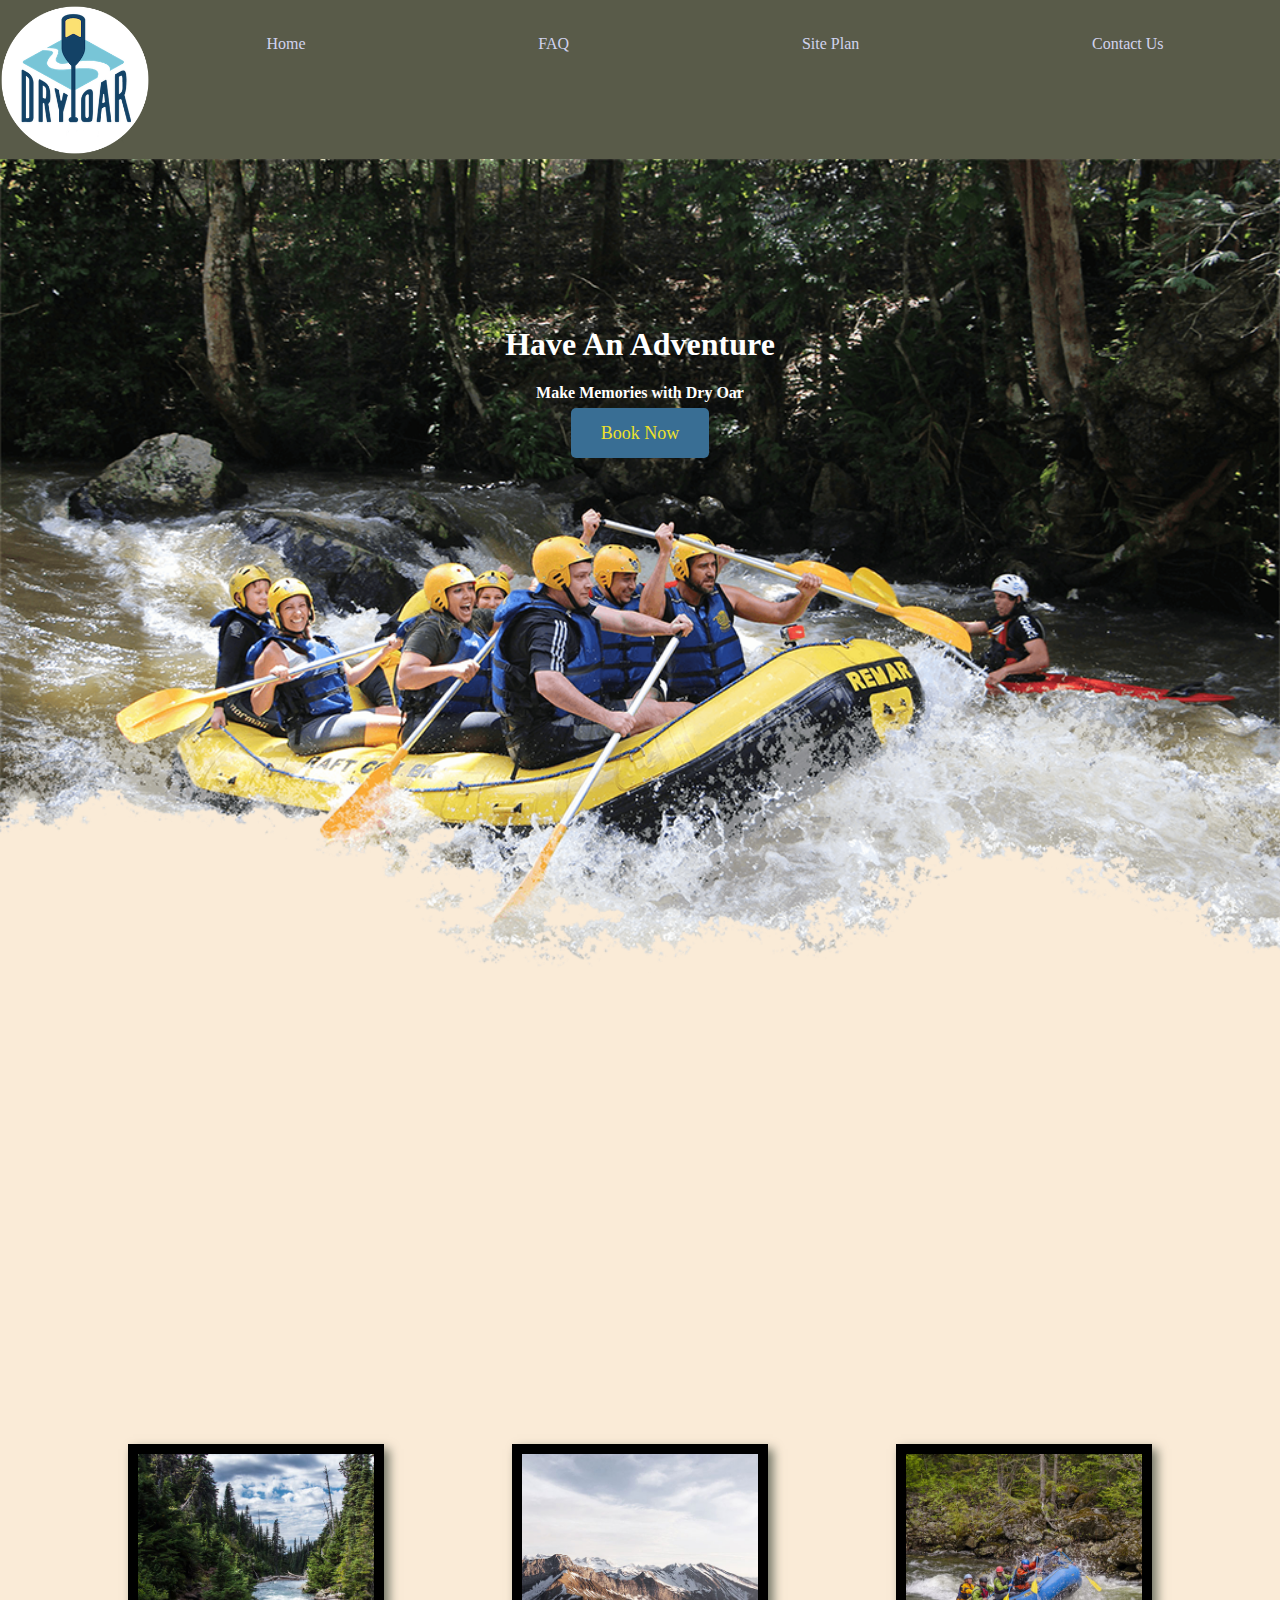
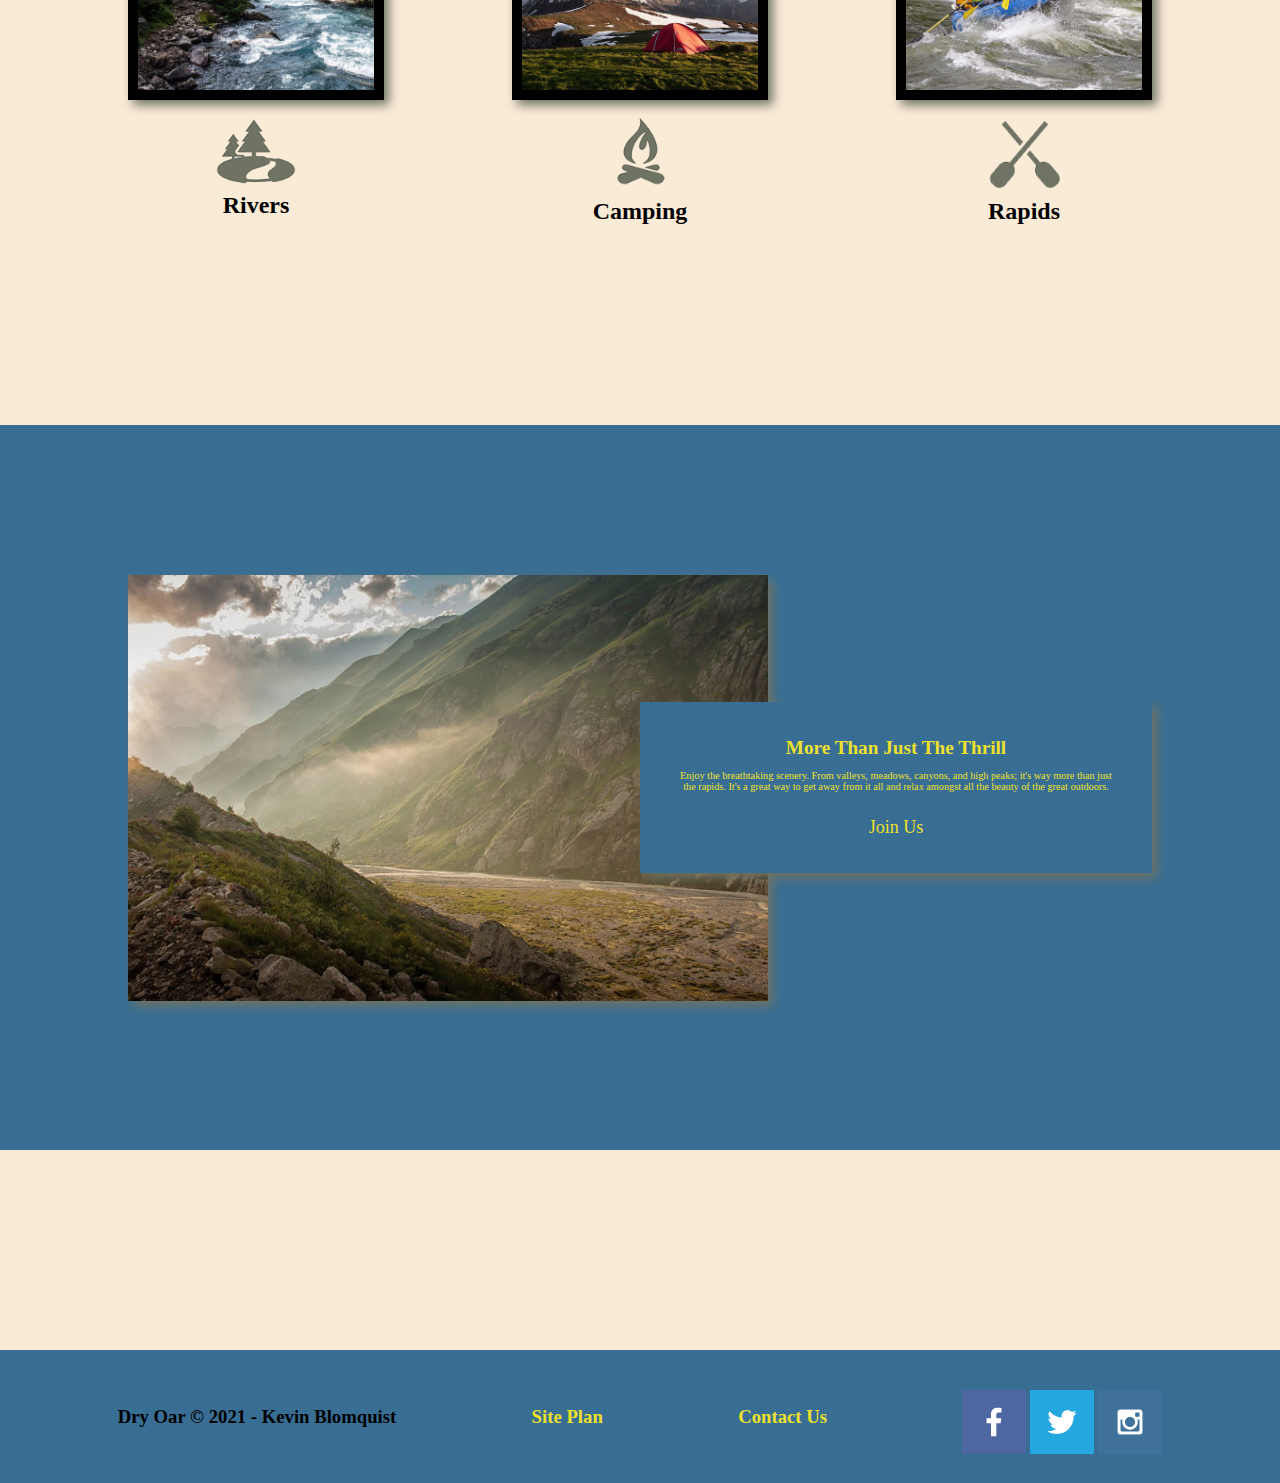
<file: WWR/index.html>
<!DOCTYPE html>
<html lang="en">
<head>
    <meta charset="UTF-8">
    <meta http-equiv="X-UA-Compatible" content="IE=edge">
    <meta name="viewport" content="width=device-width, initial-scale=1.0">
    <title>Whitewater Rafting Vacations | Dry Oar Boating | Home</title>
    <link rel="stylesheet" href = "styles/style.css">
</head>
<body>
    <div id = "content">
        <header>
            <a id="logo_link" href="index.html">
                <img class="logo" src=images/logo.png alt ="Dry Oar Logo">
            </a>
            <nav>
                <a href="index.html">Home</a>
                <a href="rafting_page_two.html">FAQ</a>
                <a href="site-plan-rafting.html">Site Plan</a>
                <a href="contactUs.html">Contact Us</a>
            </nav>
        </header>
        <div id="hero">
            <div id="here-box">
                <img id="hero-img" src="images/hero.png" alt="People enjoy white waterrafting">
            </div>
            <section id="hero-msg">
                <h1 class="home-title">Have An Adventure</h1>
                <h4>Make Memories with Dry Oar</h4>
                <div class='button-box'>
                    <a class='book' href="rates.html">Book Now</a>
                </div>
            </section>
        </div>
        <main class="home-grid">
            <section class="rivers-card">
                <img class="card-img" src="images/rivers.jpg" alt="raft boat">
                <img class="icon" src="images/river_icon.png" alt="oars icon">
                <h2>Rivers</h2>
            </section>
            <section class="camping-card">
                <img class="card-img" src="images/camping.jpg" alt="tent in mountains">
                <img class="icon" src="images/fire_icon.png" alt="fire icon">
                <h2>Camping</h2>
            </section>
            <section class="rapids-card">
                <img class="card-img" src="images/rapids.jpg" alt="rafting boat">
                <img class="icon" src="images/oars.png" alt="oars icon">
                <h2>Rapids</h2>
            </section>
            <div id = "background"></div>
            <img class="mountains" src="images/mountains.jpg" alt="Misty mountains">
            <section class="msg">
                <h2>More Than Just The Thrill</h2>
                <p>Enjoy the breathtaking scenery. From valleys, meadows, canyons, and high peaks; it's way more than just the rapids. It's a great way to get away from it all and relax amongst all the beauty of the great outdoors.</p>
                <a class='join' href="rivers.html">Join Us</a>
            </section>
        </main>
        <footer>
            <h3>Dry Oar &copy; 2021 - Kevin Blomquist</h3>
            <h3><a href="site-plan-rafting.html">Site Plan</a></h3>
            <h3><a href="contactus.html">Contact Us</a></h3>
            <div class="social">
                <a href="https://facebook.com" target = "_blank">
                    <img src="images/facebook.png" alt="fb icon">
                </a>
                <a href="https://twitter.com" target = "_blank">
                    <img src="images/twitter.png" alt="twitter icon">
                </a>
                <a href="https://instagram.com" target = "_blank">
                    <img src="images/instagram.png" alt="instagram icon">
                </a>
            </div>
        </footer>
    </div>
</body>
</html>
</file>
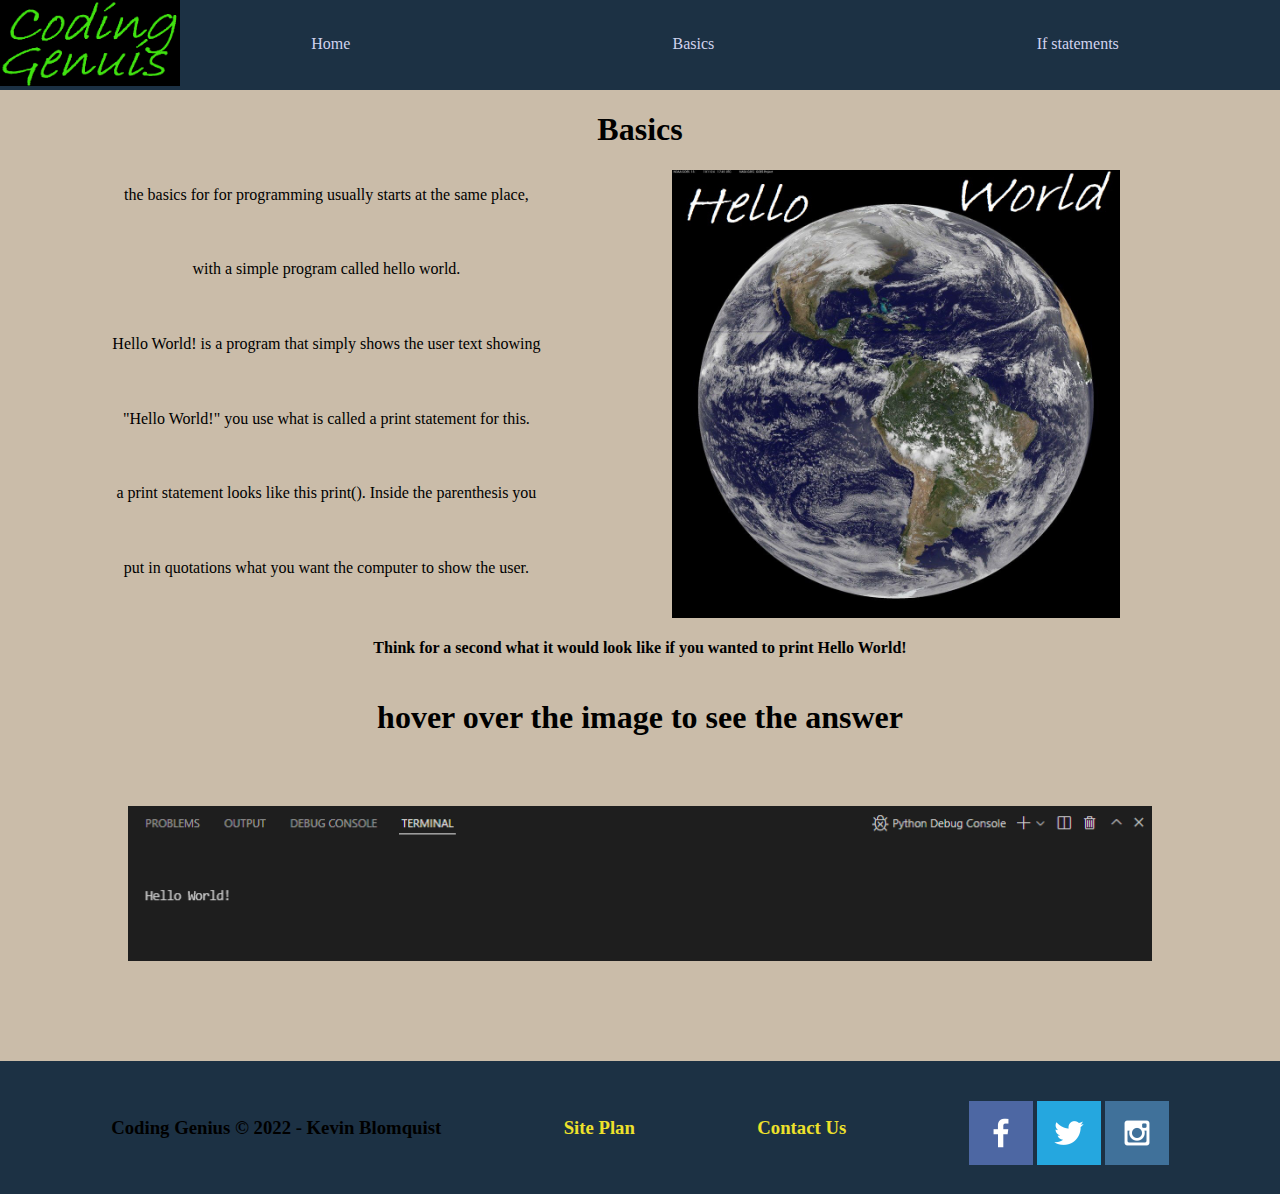
<file: WWR/basic.html>
<!DOCTYPE html>
<html lang="en">
<head>
    <meta charset="UTF-8">
    <meta http-equiv="X-UA-Compatible" content="IE=edge">
    <meta name="viewport" content="width=device-width, initial-scale=1.0">
    <title>Basics</title>
    <link rel="stylesheet" href = "styles/basic_css.css">
</head>
<body>
    <div id = "content">
        <header>
            <a id="logo_link" href="index(1).html">
                <img class = "logo" src = "coding.png"  alt = "logo">
            </a>
            <nav>
                <a href="index(1).html">Home</a>
                <a href="basic.html">Basics</a>
                <a href="if-statement.html">If statements</a>
            </nav>

        </header>
        <main>
            <h1>Basics</h1>
            <div class = "grid">
                <p class = "left">
                  the basics for for programming usually starts at the same place,
                </p>
                <p class = "left">
                    with a simple program 
                    called hello world.
                </p>
                <p class = "left">
                    Hello World! is a program that simply shows the user text showing
                </p>
                <p class = "left">
                    "Hello World!" you use 
                    what is called a print statement for this.
                </p>
                <p class = "left">
                    a print statement looks like this print(). Inside the parenthesis you
                <p class = "left">
                    put in quotations what
                    you want the computer to show the user.
                </p>
                <img id ="earth" src="earth.jpg" alt="image for page">


                <h4> 
                    Think for a second what it would look like if you wanted
                    to print Hello World!
                </h4>
                <h1 class = "center">hover over the image to see the answer</h1>
            </div>
                <div class="container">
                    <a href="if-statement.html">
                        <img src="hello_world.png" alt="Avatar" class="image" id = "hello_world">
                    </a>
                    <a href="if-statement.html">
                    <div class="overlay">
                        <div class="text">print("Hello World!") click to continue!</div>
                    </div>
                    </a>
                </div>
<!--           <img src="hello_world.png" alt="image of hello world, with how to do it behind the picture"> 
            <p class = "center">
                print("Hello World!")
            </p>
        -->

        </main>
        <footer>
            <h3>Coding Genius &copy; 2022 - Kevin Blomquist</h3>
            <h3><a href="site-plan.html">Site Plan</a></h3>
            <h3><a href="contactus.html">Contact Us</a></h3>
            <div class="social">
                <a href="https://facebook.com" target = "_blank">
                    <img src="images/facebook.png" alt="fb icon">
                </a>
                <a href="https://twitter.com" target = "_blank">
                    <img src="images/twitter.png" alt="twitter icon">
                </a>
                <a href="https://instagram.com" target = "_blank">
                    <img src="images/instagram.png" alt="instagram icon">
                </a>
            </div>
        </footer>
    </div>
</body>
</html>
</file>
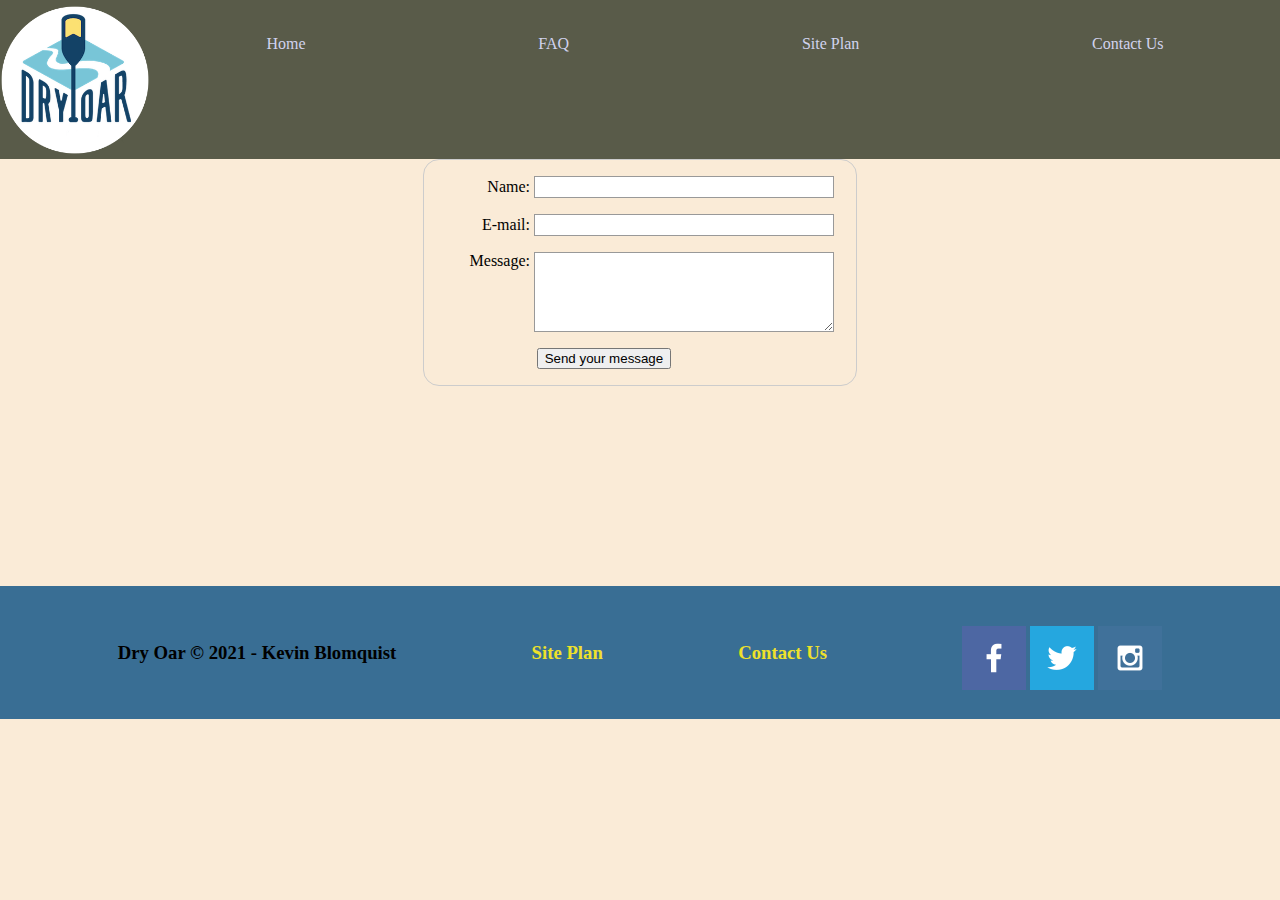
<file: WWR/contactUs.html>
<!DOCTYPE html>
<html lang="en">
<head>
    <meta charset="UTF-8">
    <meta http-equiv="X-UA-Compatible" content="IE=edge">
    <meta name="viewport" content="width=device-width, initial-scale=1.0">
    <link rel="stylesheet" href = "styles/style.css">
    <title>Document</title>

    <style>
        form {
  /* Center the form on the page */
  margin: 0 auto;
  width: 400px;
  /* Form outline */
  padding: 1em;
  border: 1px solid #CCC;
  border-radius: 1em;
}

ul {
  list-style: none;
  padding: 0;
  margin: 0;
}

form li + li {
  margin-top: 1em;
}

label {
  /* Uniform size & alignment */
  display: inline-block;
  width: 90px;
  text-align: right;
}

input,
textarea {
  /* To make sure that all text fields have the same font settings
     By default, textareas have a monospace font */
  font: 1em sans-serif;

  /* Uniform text field size */
  width: 300px;
  box-sizing: border-box;

  /* Match form field borders */
  border: 1px solid #999;
}

input:focus,
textarea:focus {
  /* Additional highlight for focused elements */
  border-color: #000;
}

textarea {
  /* Align multiline text fields with their labels */
  vertical-align: top;

  /* Provide space to type some text */
  height: 5em;
}

.button {
  /* Align buttons with the text fields */
  padding-left: 90px; /* same size as the label elements */
}

button {
  /* This extra margin represent roughly the same space as the space
     between the labels and their text fields */
  margin-left: .5em;
}
    </style>

</head>
<body>
    <div id = "content">
        <header>
            <a id="logo_link" href="index.html">
                <img class="logo" src=images/logo.png alt ="Dry Oar Logo">
            </a>
            <nav>
                <a href="index.html">Home</a>
                <a href="rafting_page_two.html">FAQ</a>
                <a href="site-plan-rafting.html">Site Plan</a>
                <a href="contactus.html">Contact Us</a>
            </nav>
        </header>
        <main>
           
            <div id="feedback"></div>

            <form action="/my-handling-form-page" method="post">
                <ul>
                    <li>
                      <label for="name">Name:</label>
                      <input type="text" id="name" name="user_name">
                    </li>
                    <li>
                      <label for="mail">E-mail:</label>
                      <input type="email" id="mail" name="user_email">
                    </li>
                    <li>
                      <label for="msg">Message:</label>
                      <textarea id="msg" name="user_message"></textarea>
                    </li>
                    <li class="button">
                        <button type="submit">Send your message</button>
                    </li>
                   </ul>
            </form>
            

        </main>
        <footer>
            <h3>Dry Oar &copy; 2021 - Kevin Blomquist</h3>
            <h3><a href="site-plan-rafting.html">Site Plan</a></h3>
            <h3><a href="contactus.html">Contact Us</a></h3>
            <div class="social">
                <a href="https://facebook.com" target = "_blank">
                    <img src="images/facebook.png" alt="fb icon">
                </a>
                <a href="https://twitter.com" target = "_blank">
                    <img src="images/twitter.png" alt="twitter icon">
                </a>
                <a href="https://instagram.com" target = "_blank">
                    <img src="images/instagram.png" alt="instagram icon">
                </a>
            </div>
        </footer>
    </div>

    <script>
        // get the feedback div element so we can do something with it.
        const feedbackElement = document.getElementById('feedback');
        // get the form so we can read what was entered in it.
        const formElement = document.forms[0];
        // add a 'listener' to wait for a submission of our form. When that happens run the code below.
        formElement.addEventListener('submit', function(e) {
            // stop the form from doing the default action.
            e.preventDefault();
            // set the contents of our feedback element to a message letting the user know the form was submitted successfully. Notice that we pull the name that was entered in the form to personalize the message!
            feedbackElement.innerHTML = 'Hello '+ formElement.user_name.value +'! Thank you for your message. We will get back with you as soon as possible!';
            // make the feedback element visible.
            feedbackElement.style.display = "block";
            // add a class to move everything down so our message doesn't cover it.
            document.body.classList.toggle('moveDown');
        });
    </script>
    
</body>
</html>
</file>
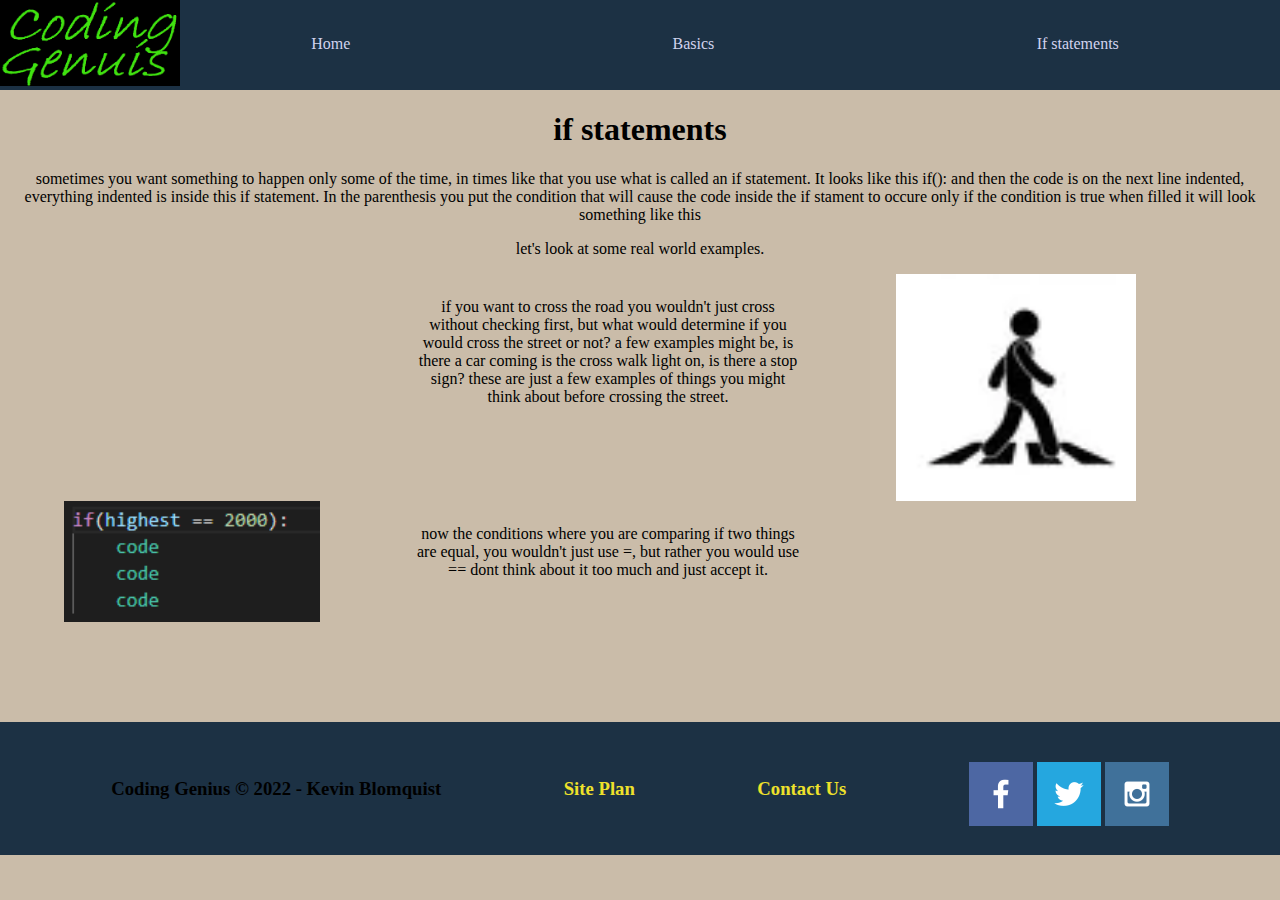
<file: WWR/if-statement.html>
<!DOCTYPE html>
<html lang="en">
<head>
    <meta charset="UTF-8">
    <meta http-equiv="X-UA-Compatible" content="IE=edge">
    <meta name="viewport" content="width=device-width, initial-scale=1.0">
    <title>Document</title>
    <link rel="stylesheet" href = "styles/if_css.css">
</head>
<body>
    <div id = "content">
        <header>
            <a id="logo_link" href="index(1).html">
                <img class = "logo" src = "coding.png"  alt = "logo">
            </a>
            <nav>
                <a href="index(1).html">Home</a>
                <a href="basic.html">Basics</a>
                <a href="if-statement.html">If statements</a>
            </nav>

        </header>
      <main>
         <h1>if statements</h1>
        <p>
          sometimes you want something to happen only some of the time, in times like that you use
          what is called an if statement. It looks like this if(): and then the code is on the next line
          indented, everything indented is inside this if statement. In the parenthesis you put the
          condition that will cause the code inside the if stament to occure only if the condition is true
          when filled it will look something like this
        </p>
        <p>
          let's look at some real world examples.
        </p>
        <div class = "grid">
          <p class = "p1">
            if you want to cross the road you wouldn't just cross without checking first, but what would
            determine if you would cross the street or not? a few examples might be, is there a car coming
            is the cross walk light on, is there a stop sign? these are just a few examples of things you might
            think about before crossing the street.
          </p>
          <img id = "cross" src="road_crossing.png" alt="person crossing the road">
          <img id = "if" src="if_statement.png" alt="example of if statements">
          <p class = "p2">
            now the conditions where you are comparing if two things are equal, you wouldn't just use =, but rather
            you would use == dont think about it too much and just accept it.
          </p>

        </div>
      </main>
      <footer>
        <h3>Coding Genius &copy; 2022 - Kevin Blomquist</h3>
        <h3><a href="site-plan.html">Site Plan</a></h3>
        <h3><a href="contactus.html">Contact Us</a></h3>
        <div class="social">
        <a href="https://facebook.com" target = "_blank">
          <img src="images/facebook.png" alt="fb icon">
        </a>
        <a href="https://twitter.com" target = "_blank">
          <img src="images/twitter.png" alt="twitter icon">
        </a>
        <a href="https://instagram.com" target = "_blank">
          <img src="images/instagram.png" alt="instagram icon">
        </a>
        </div>
      </footer>
    </div>
</body>
</html>
</file>
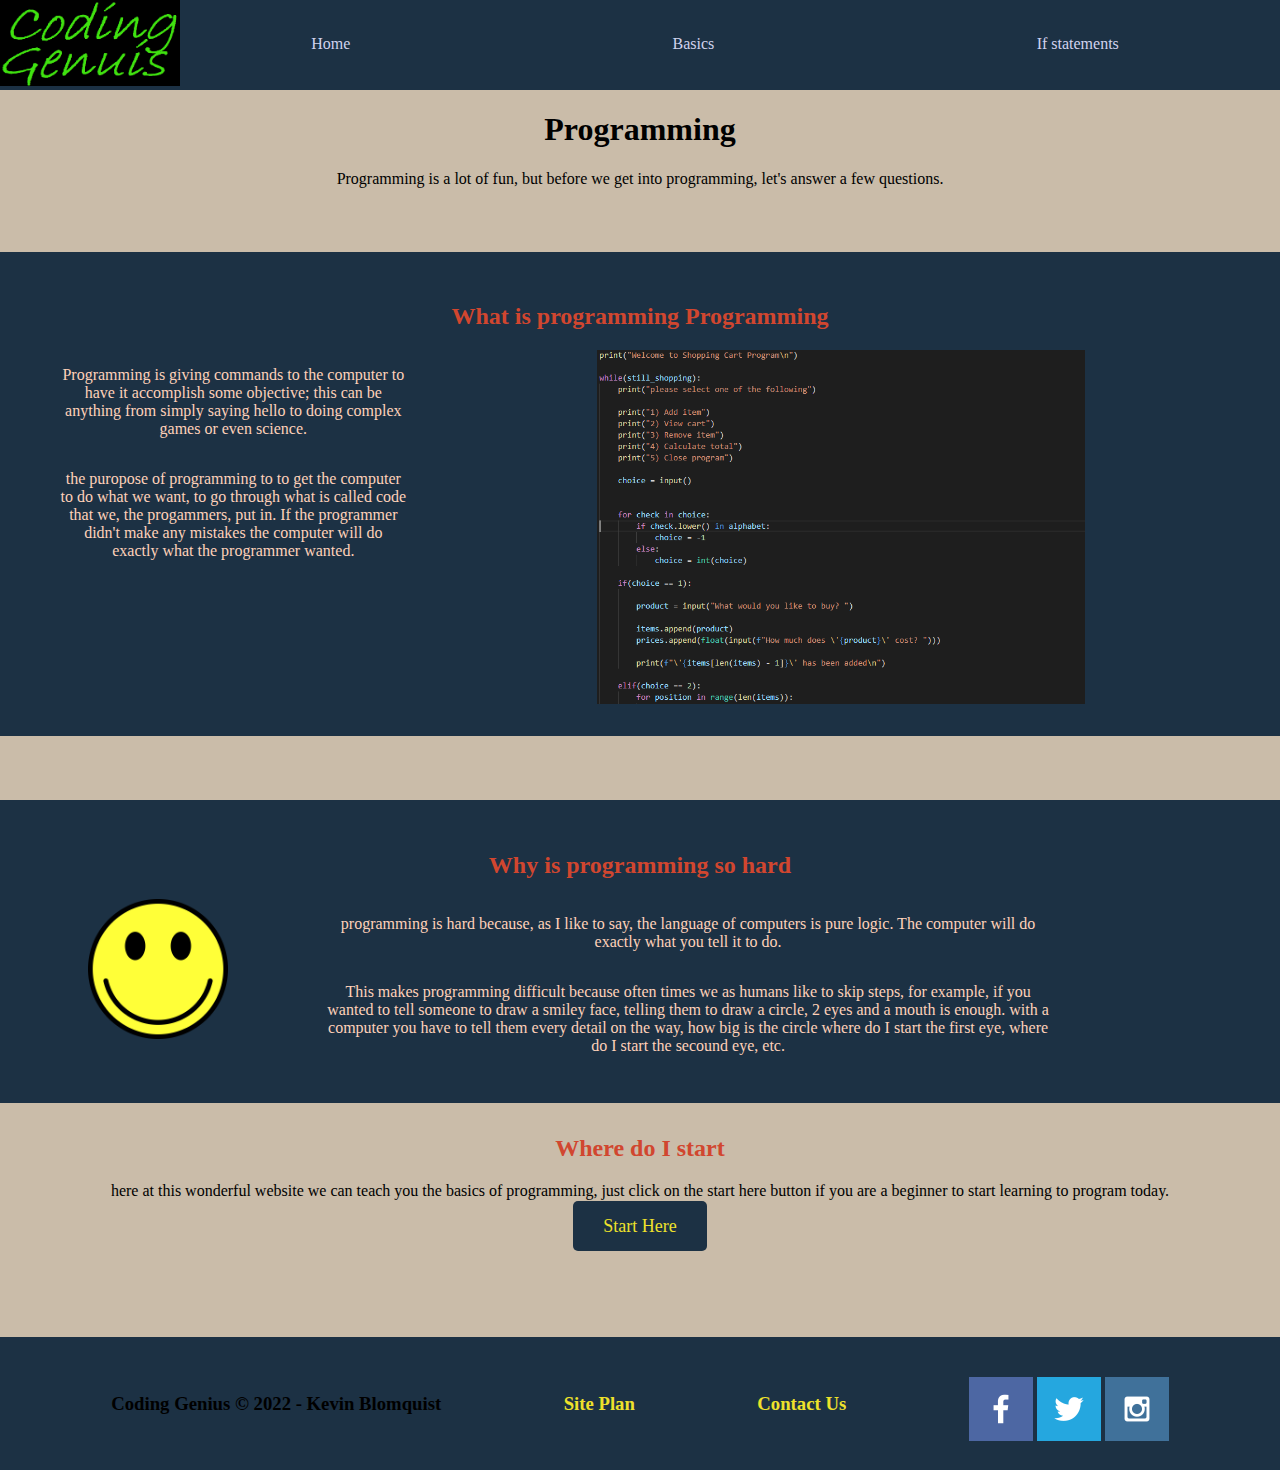
<file: WWR/index(1).html>
<!DOCTYPE html>
<html lang="en">
<head>
    <meta charset="UTF-8">
    <meta http-equiv="X-UA-Compatible" content="IE=edge">
    <meta name="viewport" content="width=device-width, initial-scale=1.0">
    <title>Programming Genuis|| Home</title>
    <link rel="stylesheet" href = "styles/style(1).css">
</head>

<body>
    <div id = "content">
        <header>
            <a id="logo_link" href="index(1).html">
                <img class = "logo" src = "coding.png"  alt = "logo">
            </a>
            <nav>
                <a href="index(1).html">Home</a>
                <a href="basic.html">Basics</a>
                <a href="if-statement.html">If statements</a>
            </nav>

        </header>
        <main>
            <h1>Programming</h1>

            <p>Programming is a lot of fun, but before we get into programming, let's answer a few questions.</p>

            <div class = background>
                <h2>What is programming Programming</h2>
                <p class = "left">Programming is giving commands to the computer to have it accomplish some objective; this can be anything from simply saying hello to doing complex games or even science.</p>
                <p class = "left">the puropose of programming to to get the computer to do what we want, to go through what is called code that we, the progammers, put in. If the programmer didn't make any mistakes the computer will do exactly what the programmer wanted.</p>

                <img id = "code" src = "code_example.png"  alt = "a snippet of code">
            </div>
            
            <div class = background>
                <h2>Why is programming so hard</h2>
                <p class = "right">programming is hard because, as I like to say, the language of computers is pure logic. The computer will do exactly what you tell it to do.</p>
                <p class = "right">This makes programming difficult because often times we as humans like to skip steps, for example, if you wanted to tell someone to draw a smiley face, telling them to draw a circle, 2 eyes and a mouth is enough. with a computer you have to tell them every detail on the way, how big is the circle where do I start the first eye, where do I start the secound eye, etc.</p>

                <img id = "smiley" src = "smiley_face.png"  alt = "smiley face">
            </div>

            <div>
                <h2>Where do I start</h2>
                <p>here at this wonderful website we can teach you the basics of programming, just click on the start here button if you are a beginner to start learning to program today.</p>
            </div>
            <div class='button-box'>
                <a class='book' href="basic.html">Start Here</a>
            </div>

        </main>
        <footer>
            <h3>Coding Genius &copy; 2022 - Kevin Blomquist</h3>
            <h3><a href="site-plan.html">Site Plan</a></h3>
            <h3><a href="contactus.html">Contact Us</a></h3>
            <div class="social">
                <a href="https://facebook.com" target = "_blank">
                    <img src="images/facebook.png" alt="fb icon">
                </a>
                <a href="https://twitter.com" target = "_blank">
                    <img src="images/twitter.png" alt="twitter icon">
                </a>
                <a href="https://instagram.com" target = "_blank">
                    <img src="images/instagram.png" alt="instagram icon">
                </a>
            </div>
        </footer>
    </div>
</body>
</html>
</file>
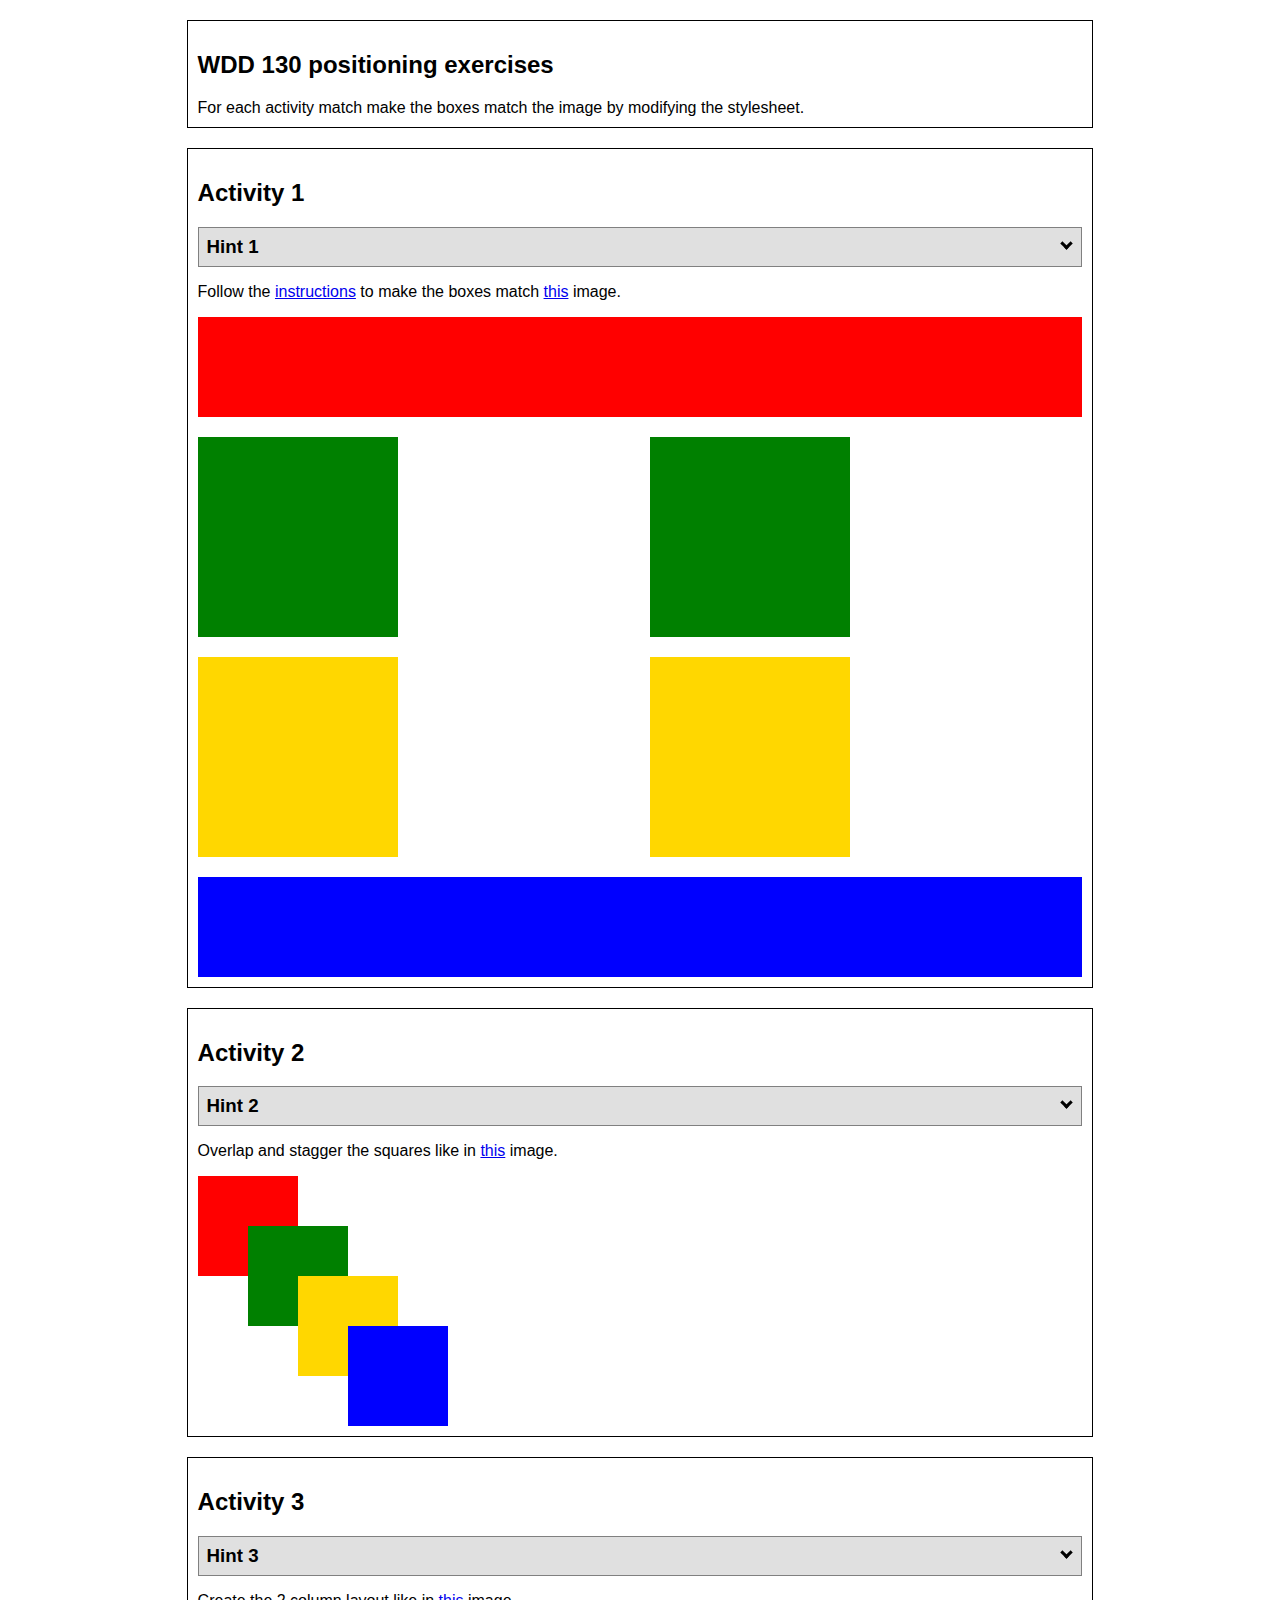
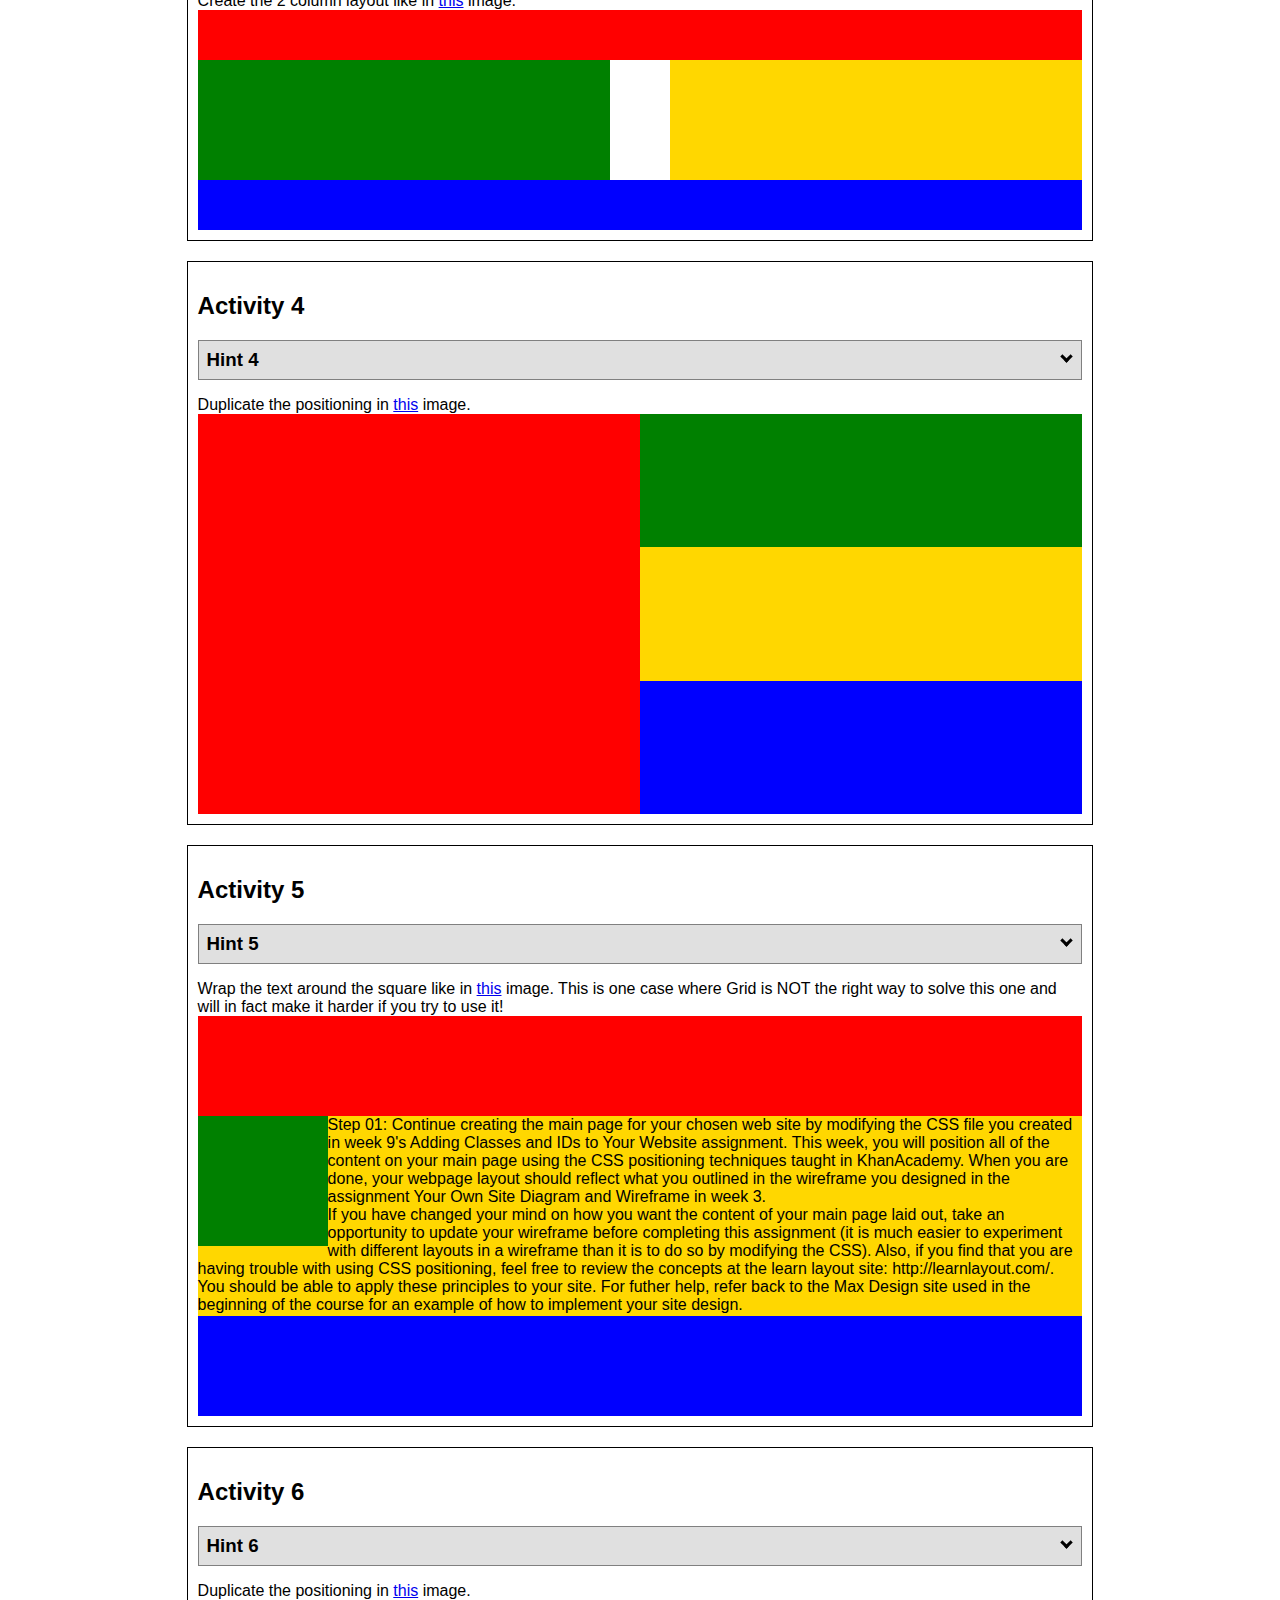
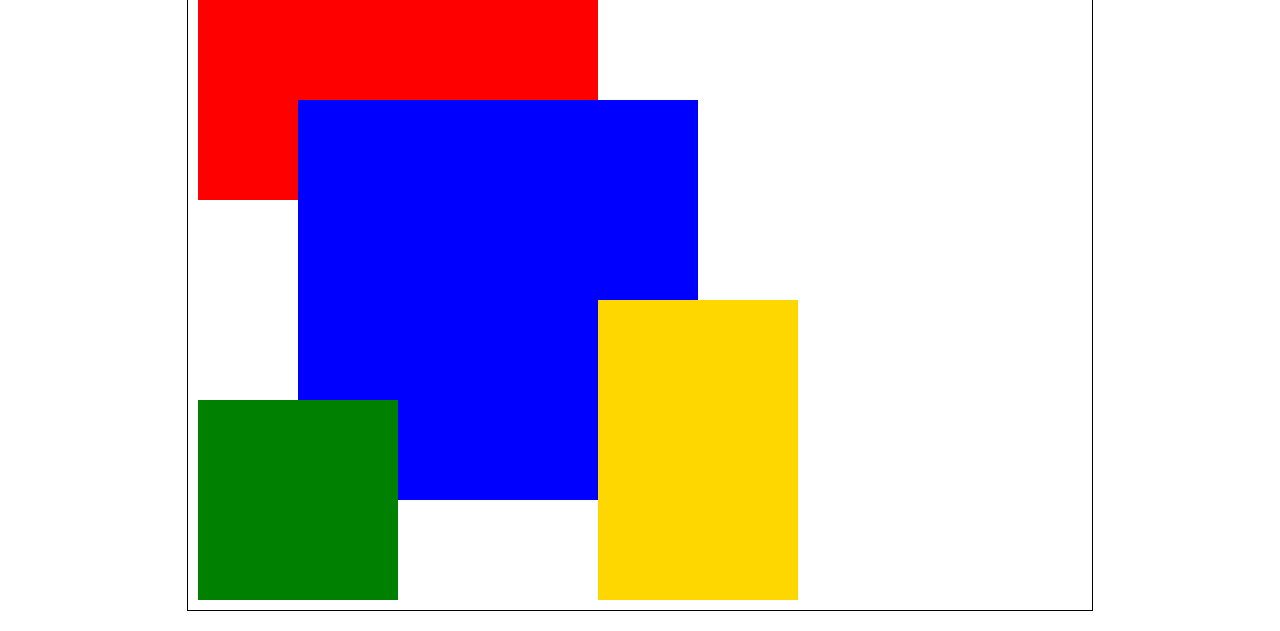
<file: WWR/positioning.html>
<!DOCTYPE html>
<html lang="en">
  <head>
    <!-- HTML - Name: positioning.html -->
    <title>Positioning Activity</title>
    <link rel="stylesheet" type="text/css" href="positionstyles.css" />
  </head>
  <body>
    <div class="activity">
      <h2>WDD 130 positioning exercises</h2>
      For each activity match make the boxes match the image by modifying the stylesheet.</div>
    <div class="activity">
      <h2>Activity 1</h2>
      <section class="hint"><input type="checkbox" ><i></i> <h3>Hint 1</h3><div><p>Check out the <a href="https://byui-wdd.github.io/wdd130/activities/w06-css-positioning.html" target="_blank">activity instructions</a> in Ilearn!</p></div></section>
      <p>Follow the <a href="https://byui-wdd.github.io/wdd130/activities/w06-css-positioning.html" target="_blank">instructions</a> to make the boxes match  <a href="https://byui-wdd.github.io/wdd130/images/example1.png" target="_blank">this</a> image.</p>
      <div class="content1" >
        <div class="red1" ></div>
        <div class="green1" ></div>
        <div class="green1" ></div>
        <div class="yellow1"></div>
        <div class="yellow1"></div>
        <div class="blue1"></div>
      </div>
    </div>
    <div class="activity">
      <h2>Activity 2</h2>
      <section class="hint"><input type="checkbox" > <h3>Hint 2</h3><i></i><div><p>Remember that the best way to shift elements around slightly on the page is with Margins.  You could also use Grid.  Either would work for this. If you choose margin, you can use a <em>negative</em> margin. (ie margin-top: -20px;)</p><h4>Properties used:</h4><ul><li>margin-top, margin-left</li><li>...or...</li><li>grid-template-columns: 50px 50px 50px 50px 50px </li></ul></div></section>
      <p>Overlap and stagger the squares like in <a href="https://byui-wdd.github.io/wdd130/images/example2.png" target="_blank">this</a> image.</p>
      <div class="content2" >
        <div class="red2" ></div>
        <div class="green2" ></div>
        <div class="yellow2"></div>
        <div class="blue2"></div>
      </div>
    </div>
    <div class="activity">
      <h2>Activity 3</h2>
      <section class="hint"><input type="checkbox" > <h3>Hint 3</h3><i></i><div><p>This one is going to be best solved with CSS Grid. Remember to make the boxes the right width first...then start moving them around. </p><h4>Properties used:</h4><ul><li>display:grid;</li><li>grid-template-columns:</li><li>grid-column-gap:</li>
        <li>grid-column:</li>  </ul></div></section>
      Create the 2 column layout like in <a href="https://byui-wdd.github.io/wdd130/images/example3.png" target="_blank">this</a>  image.
      <div class="content3" >
        <div class="red3" ></div>
        <div class="green3" ></div>
        <div class="yellow3"></div>
        <div class="blue3"></div>
      </div>
    </div>
    <div class="activity">
      <h2>Activity 4</h2>
      <section class="hint"><input type="checkbox" > <h3>Hint 4</h3><i></i><div><p>For the others we have been primarily concerned with width. For this one you will need to adjust height as well. </p><h4>Properties used:</h4><ul><li>display:grid;</li><li>grid-template-columns:</li><li>grid-row:</li></ul></div></section>
      Duplicate the positioning in <a href="https://byui-wdd.github.io/wdd130/images/example4.png" target="_blank">this</a> image. 
      <div class="content4" >
        <div class="red4" ></div>
        <div class="green4" ></div>
        <div class="yellow4"></div>
        <div class="blue4"></div>
      </div>
    </div>

    <div class="activity">
      <h2>Activity 5</h2>
      <section class="hint"><input type="checkbox" > <h3>Hint 5</h3><i></i><div><p>Grid is <strong>not</strong> the right way to do this.  In fact there is only one way to really do that...and that is with float. Remember that we float the thing we want the text to wrap around.  Also remember to start by making all the shapes the right size and shape.</p><h4>Properties used:</h4><ul><li>float: left;</li></ul></div></section>
      Wrap the text around the square like in <a href="https://byui-wdd.github.io/wdd130/images/example5.png" target="_blank">this</a> image. This is one case where Grid is NOT the right way to solve this one and will in fact make it harder if you try to use it!
      <div class="content5" >
        <div class="red5" ></div>
        <div class="green5" ></div>
        <div class="yellow5">Step 01: Continue creating the main page for your chosen web site by modifying the CSS file you created in week 9's Adding Classes and IDs to Your Website assignment. This week, you will position all of the content on your main page using the CSS positioning techniques taught in KhanAcademy. When you are done, your webpage layout should reflect what you outlined in the wireframe you designed in the assignment Your Own Site Diagram and Wireframe in week 3. <br />
          If you have changed your mind on how you want the content of your main page laid out, take an opportunity to update your wireframe before completing this assignment (it is much easier to experiment with different layouts in a wireframe than it is to do so by modifying the CSS). Also, if you find that you are having trouble with using CSS positioning, feel free to review the concepts at the learn layout site: http://learnlayout.com/. You should be able to apply these principles to your site. For futher help, refer back to the Max Design site used in the beginning of the course for an example of how to implement your site design.</div>
        <div class="blue5"></div>
      </div>
    </div>
    <div class="activity">
      <h2>Activity 6</h2>
      <section class="hint"><input type="checkbox" > <h3>Hint 6</h3><i></i><div><p>This one is all about visualizing the grid behind the layout. If you are having a hard time doing that first: all the sizes are even multiples of 100, and second here is another example with the lines drawn: <a href="https://byui-wdd.github.io/wdd130/images/example6-hint.png" target="_blank">example 6 with lines</a>. For this one you will find it easiest if you use px for the column width. You can also use <kbd>z-index</kbd> to control the element layering.    </p><h4>Properties used:</h4><ul><li>display:grid;</li><li>grid-template-columns:</li><li>grid-column:</li><li>grid-row:</li><li><a href="https://www.w3schools.com/cssref/pr_pos_z-index.asp" target="_blank">z-index:</a></li></ul></div></section>
      Duplicate the positioning in <a href="https://byui-wdd.github.io/wdd130/images/example6.png" target="_blank">this</a> image.
      <div class="content6" >
        <div class="red6" ></div>
        <div class="green6" ></div>
        <div class="yellow6"></div>
        <div class="blue6"></div>
      </div>
    </div>
  </body>
</html>
</file>
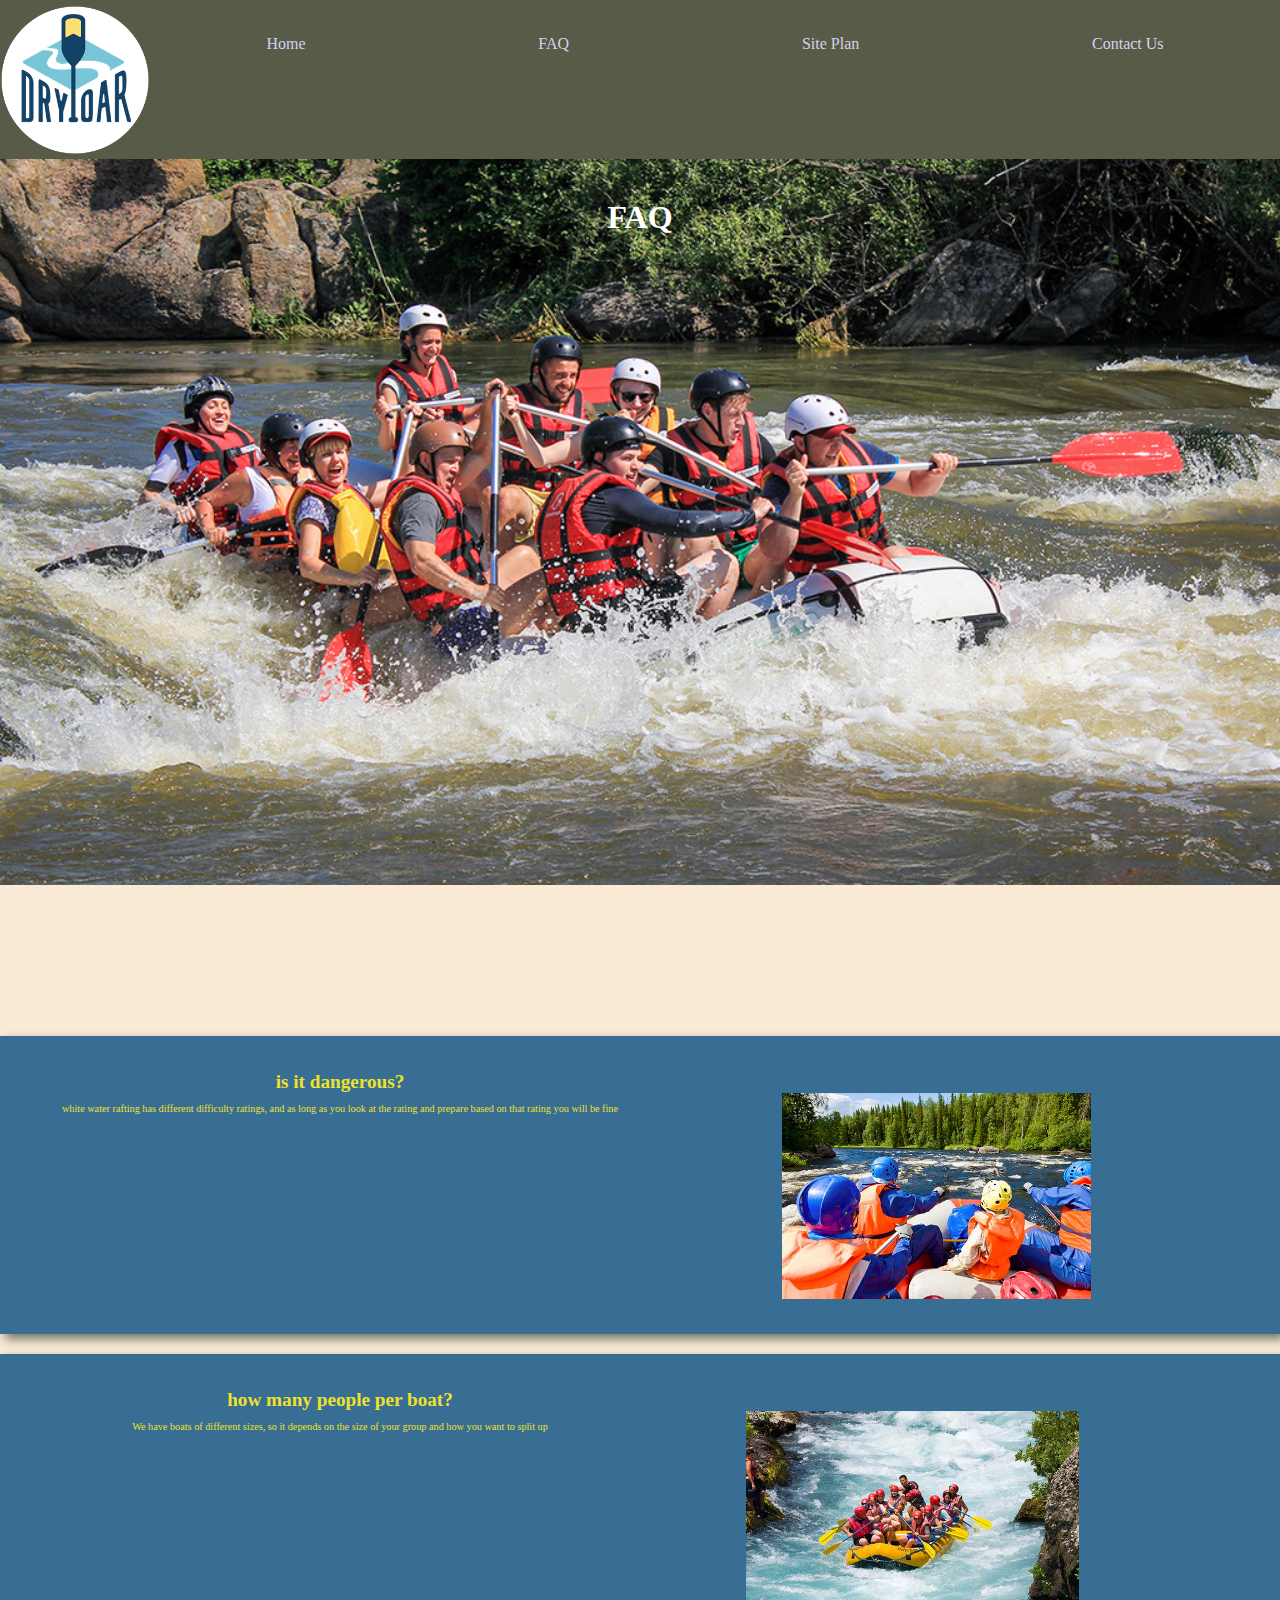
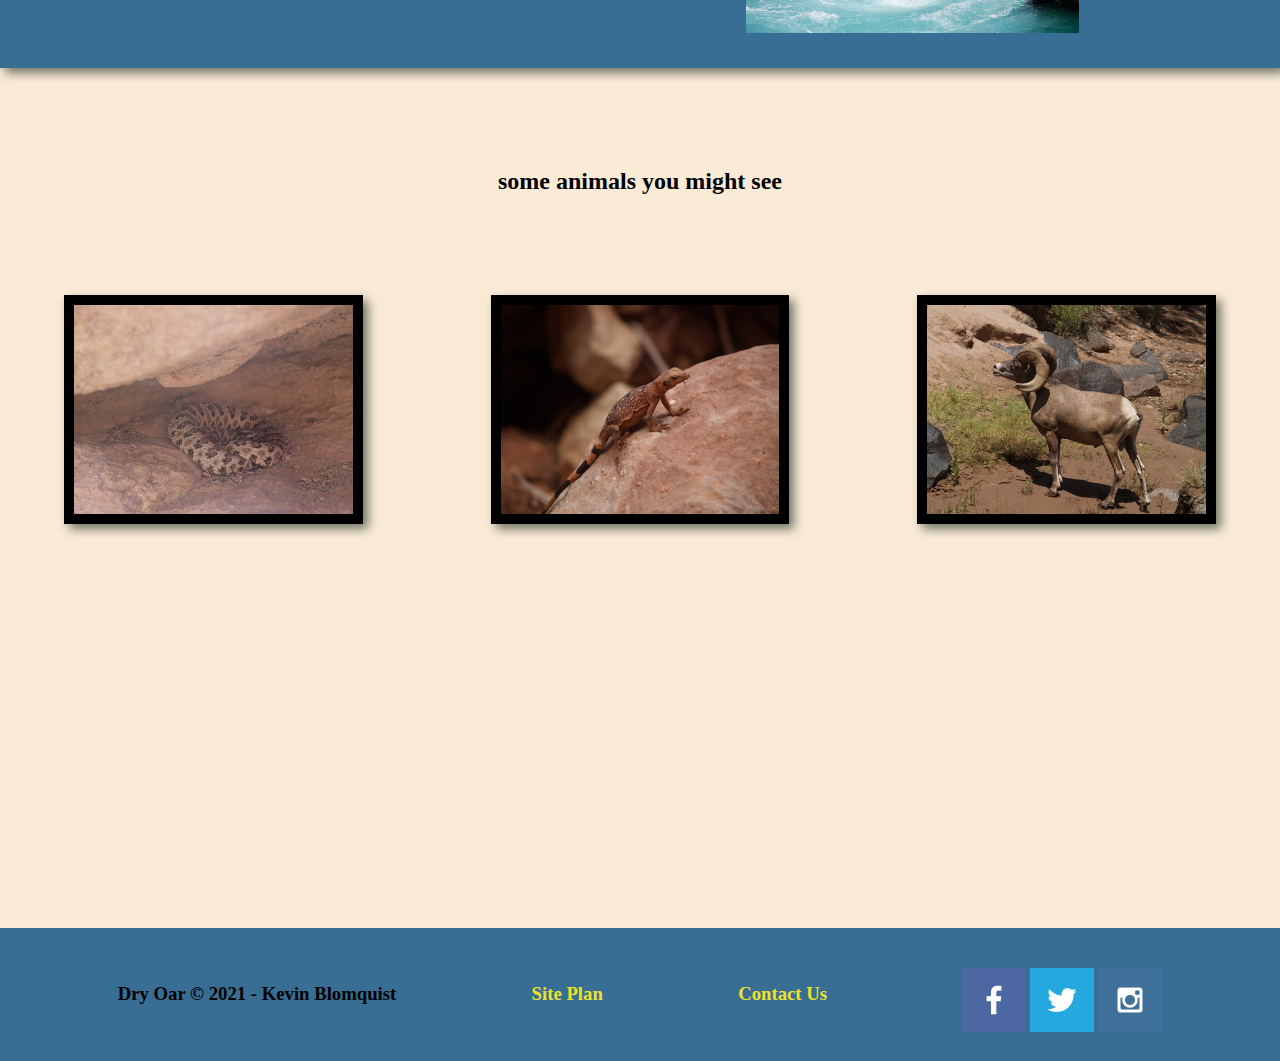
<file: WWR/rafting_page_two.html>
<!DOCTYPE html>
<html lang="en">
<head>
    <meta charset="UTF-8">
    <meta http-equiv="X-UA-Compatible" content="IE=edge">
    <meta name="viewport" content="width=device-width, initial-scale=1.0">
    <title>Whitewater Rafting Vacations | Dry Oar Boating | FAQ</title>
    <link rel="stylesheet" href = "styles/style_page_2.css">
</head>
<body>
    <div id = "content">
        <header>
            <a id="logo_link" href="index.html">
                <img class="logo" src=images/logo.png alt ="Dry Oar Logo">
            </a>
            <nav>
                <a href="index.html">Home</a>
                <a href="rafting_page_two.html">FAQ</a>
                <a href="site-plan-rafting.html">Site Plan</a>
                <a href="contactus.html">Contact Us</a>
            </nav>
        </header>
        <div id="hero">
            <div id="here-box">
                <img id="hero-img" src="images/heroImage.jpg" alt="People enjoy white waterrafting">
            </div>
            <section id="hero-msg">
                <h1 class="home-title">FAQ</h1>
            </section>
        </div>
        <main>
            <section class="msg">
                <h2>is it dangerous?</h2>
                <p>
                    white water rafting has different difficulty ratings, and as long as you look at the
                    rating and prepare based on that rating you will be fine
                </p>
                <img class = "right" src = "images/rafting1.jpg" alt = "some light white water rafting">
            </section>
            <section class="msg">
                <h2>how many people per boat?</h2>
                <p>
                    We have boats of different sizes, so it depends on the size of your group and
                    how you want to split up
                </p>
                <img class = "right" src = "images/rafting2.jpg" alt = "people on boat">
            </section>
            <div class="home-grid">
                <h2 class = "title">some animals you might see</h2>
                <section class="snake">
                    <img class="card-img" src="images/rattle-snake.jpg" alt="rattle snake">
                </section>
                <section class="lizard">
                    <img class="card-img" src="images/lizard.jpg" alt="lizard">
                </section>
                <section class="ram">
                    <img class="card-img" src="images/bighorn-ram.jpg" alt="ram">
                </section>
            </div>
        
        </main>
        <footer>
            <h3>Dry Oar &copy; 2021 - Kevin Blomquist</h3>
            <h3><a href="site-plan-rafting.html">Site Plan</a></h3>
            <h3><a href="contactus.html">Contact Us</a></h3>
            <div class="social">
                <a href="https://facebook.com" target = "_blank">
                    <img src="images/facebook.png" alt="fb icon">
                </a>
                <a href="https://twitter.com" target = "_blank">
                    <img src="images/twitter.png" alt="twitter icon">
                </a>
                <a href="https://instagram.com" target = "_blank">
                    <img src="images/instagram.png" alt="instagram icon">
                </a>
            </div>
        </footer>
    </div>
</body>
</html>
</file>
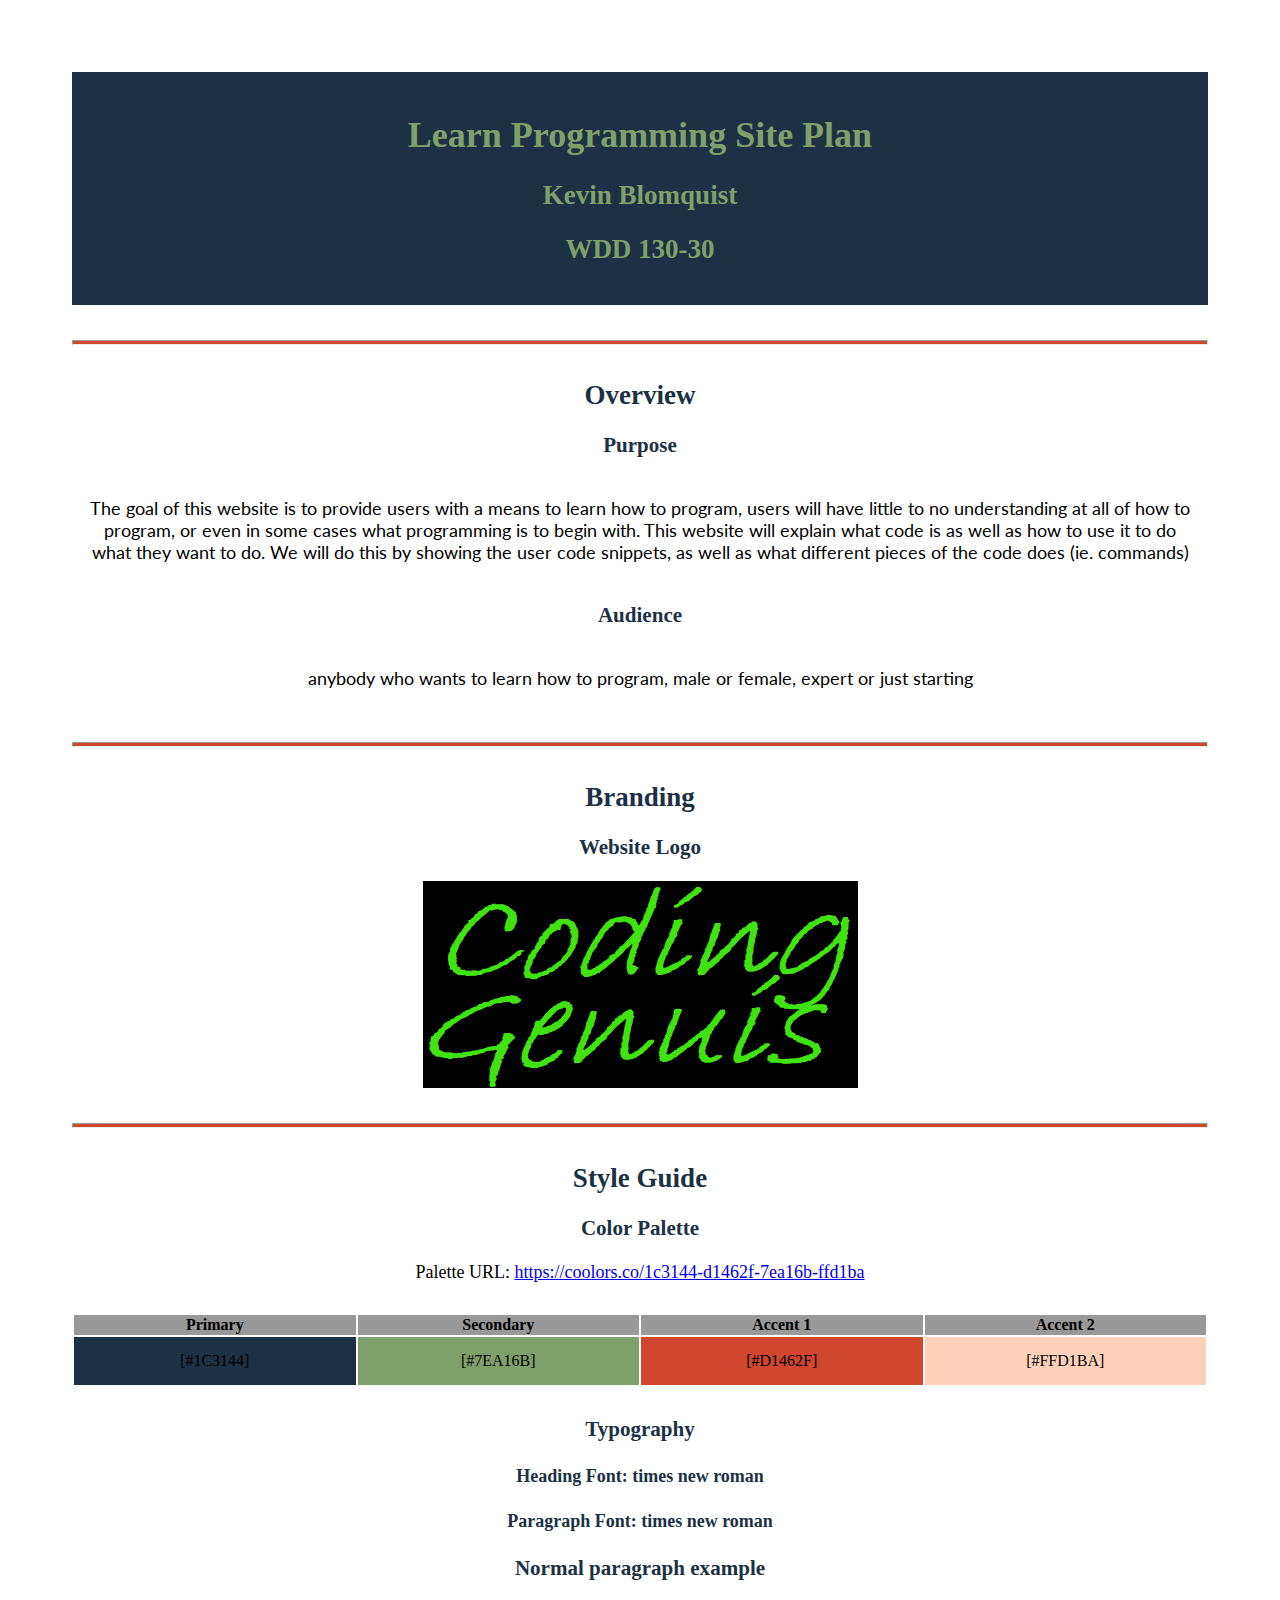
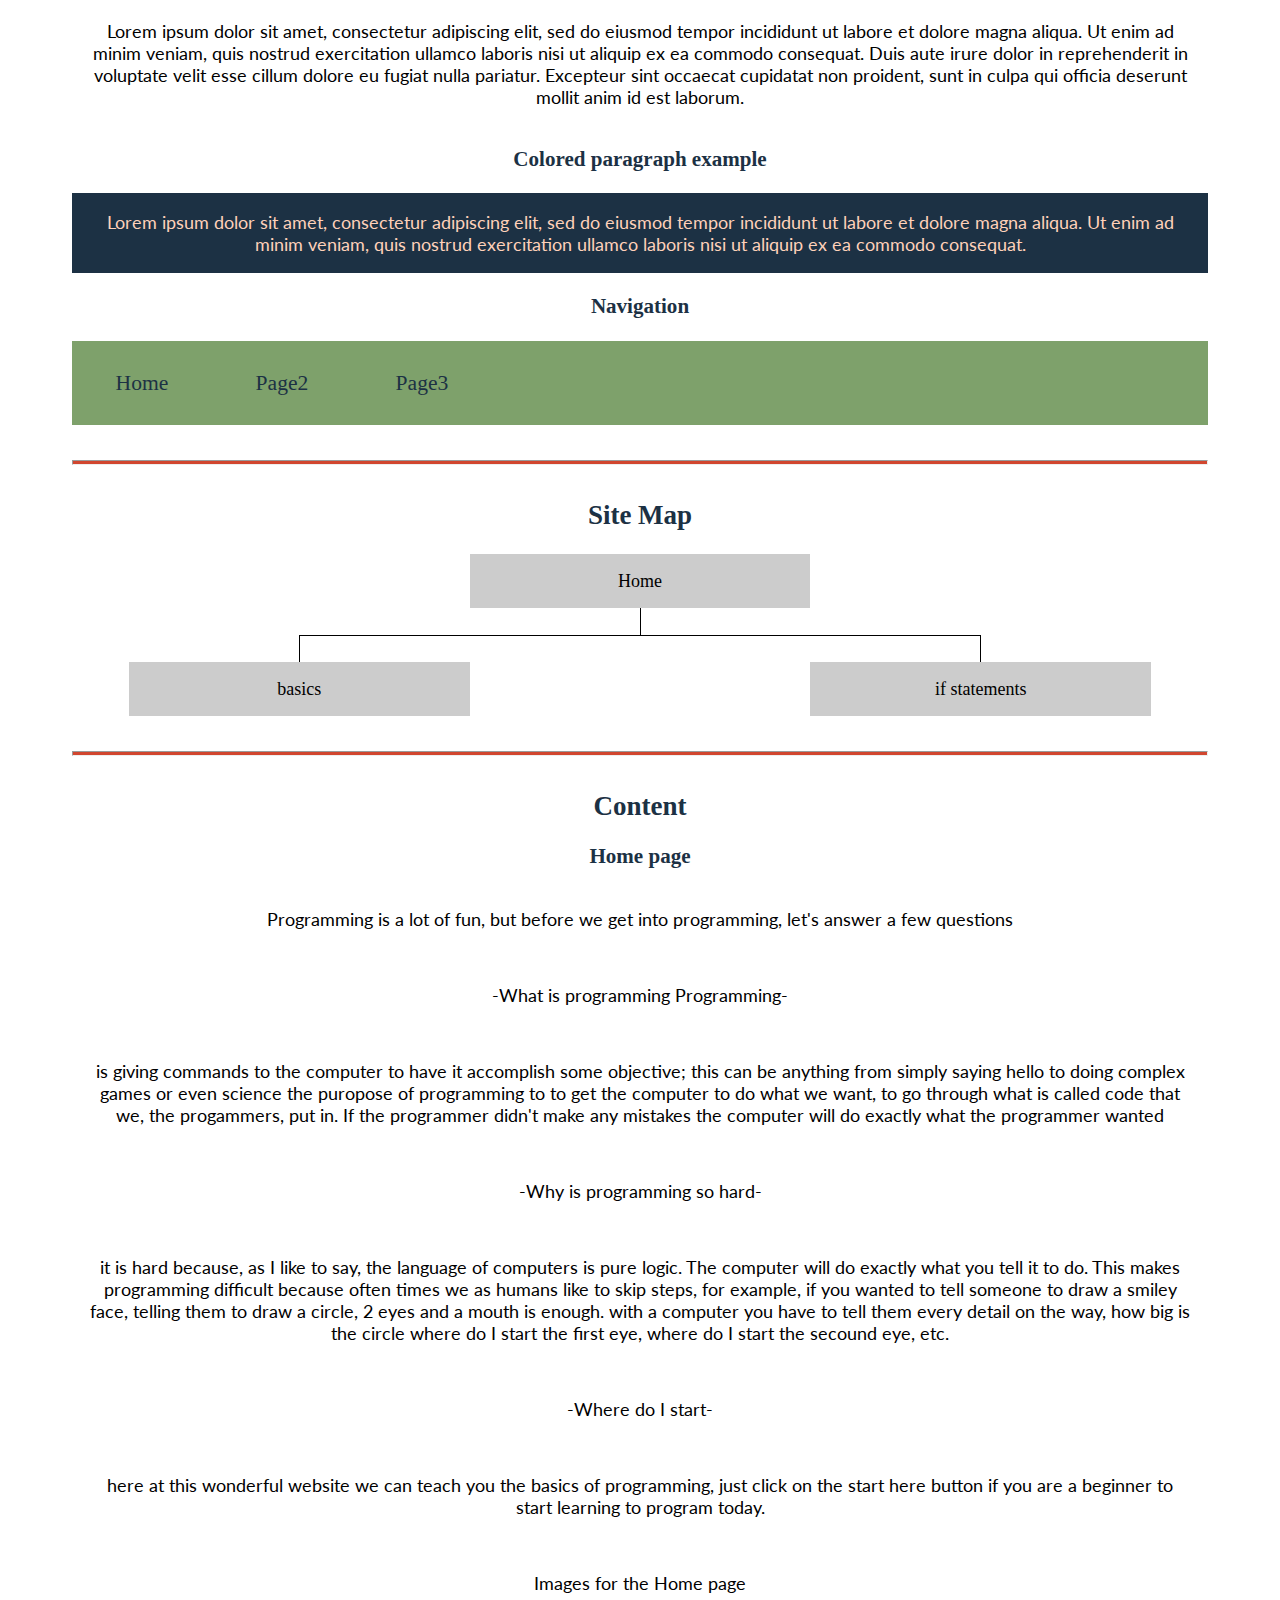
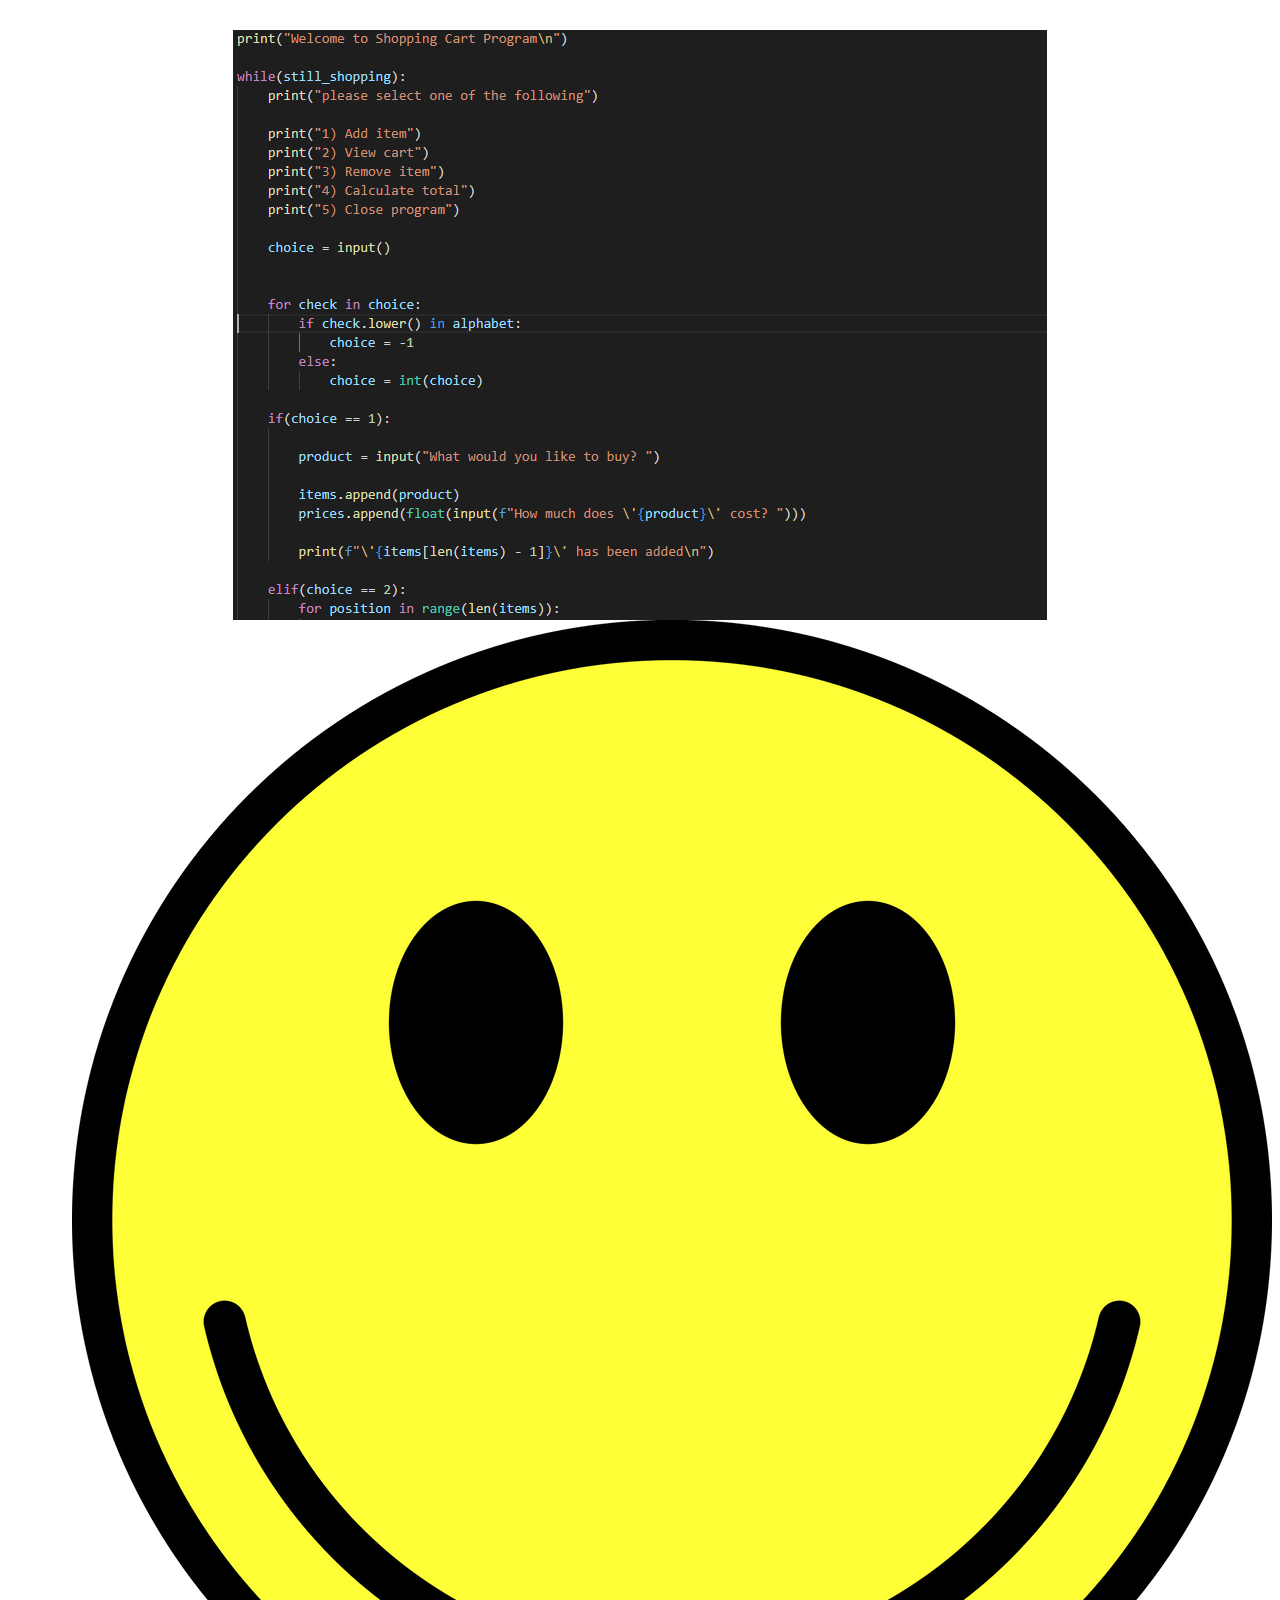
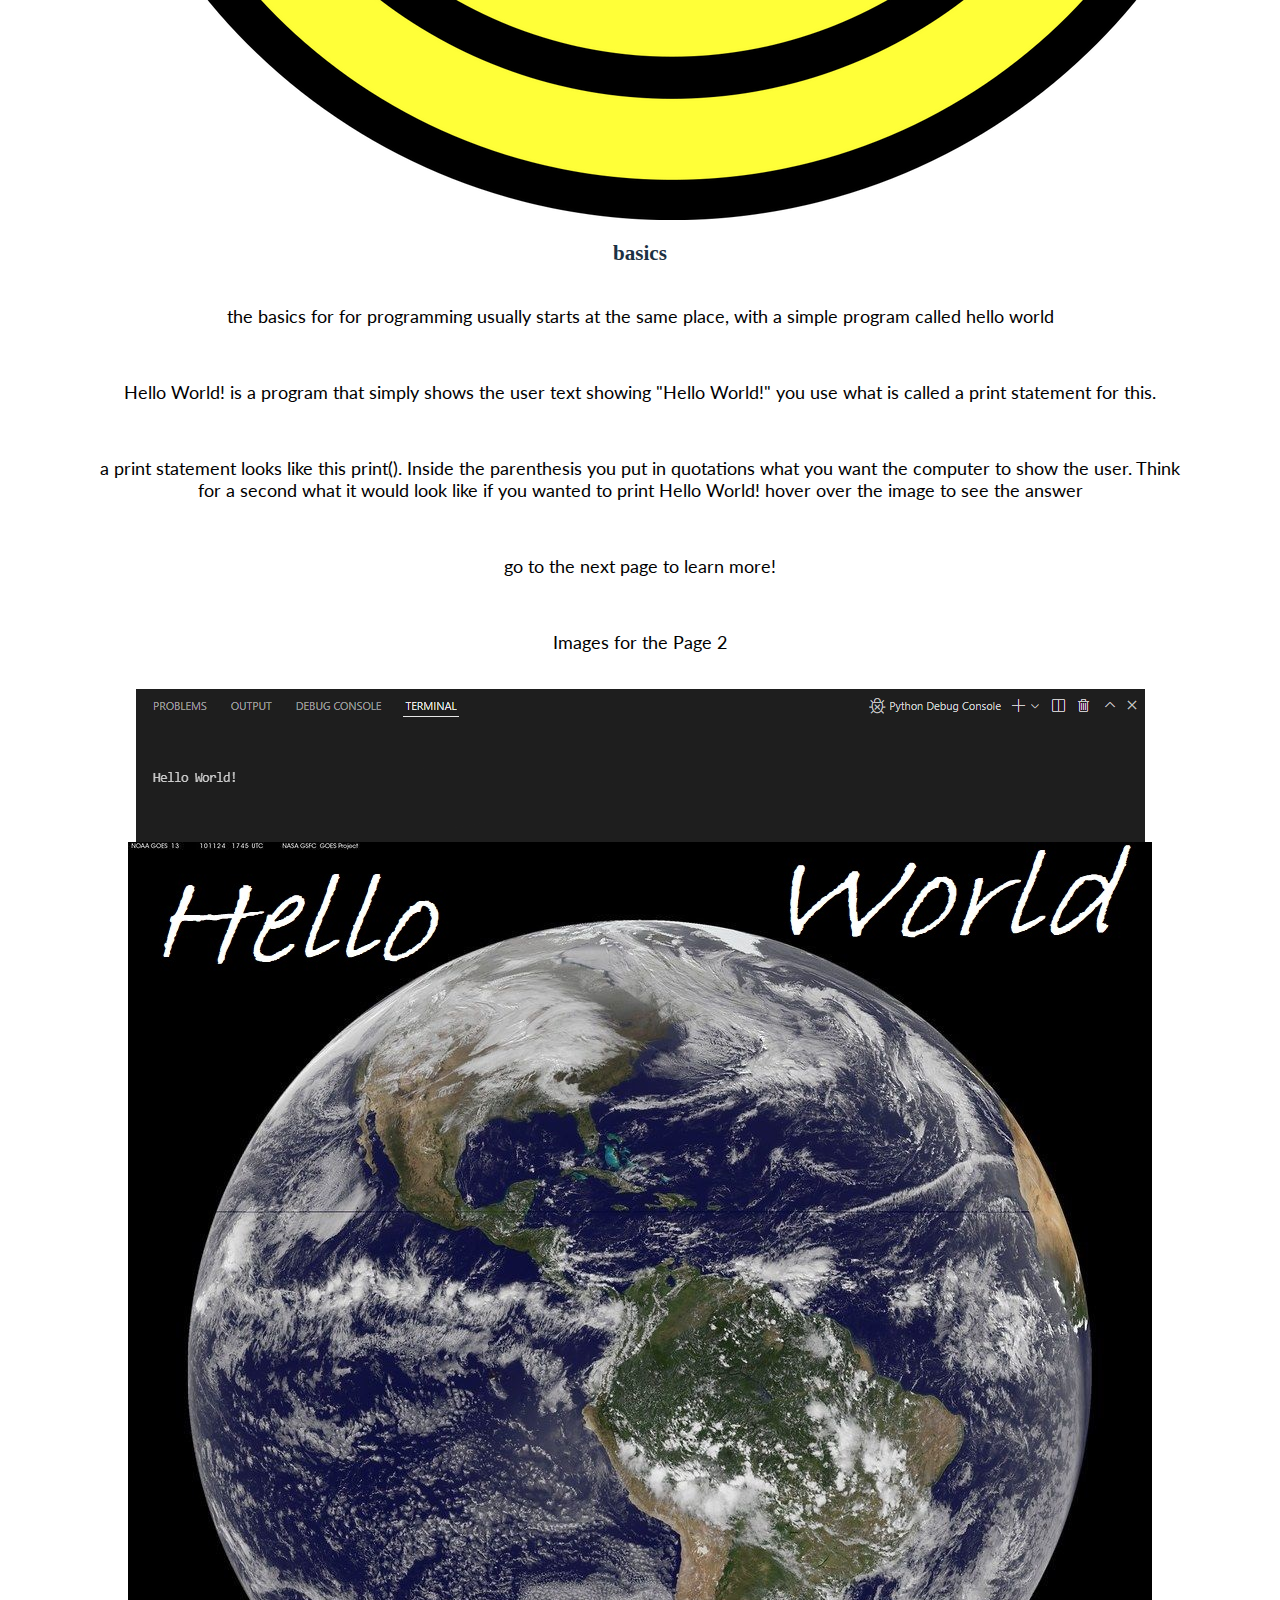
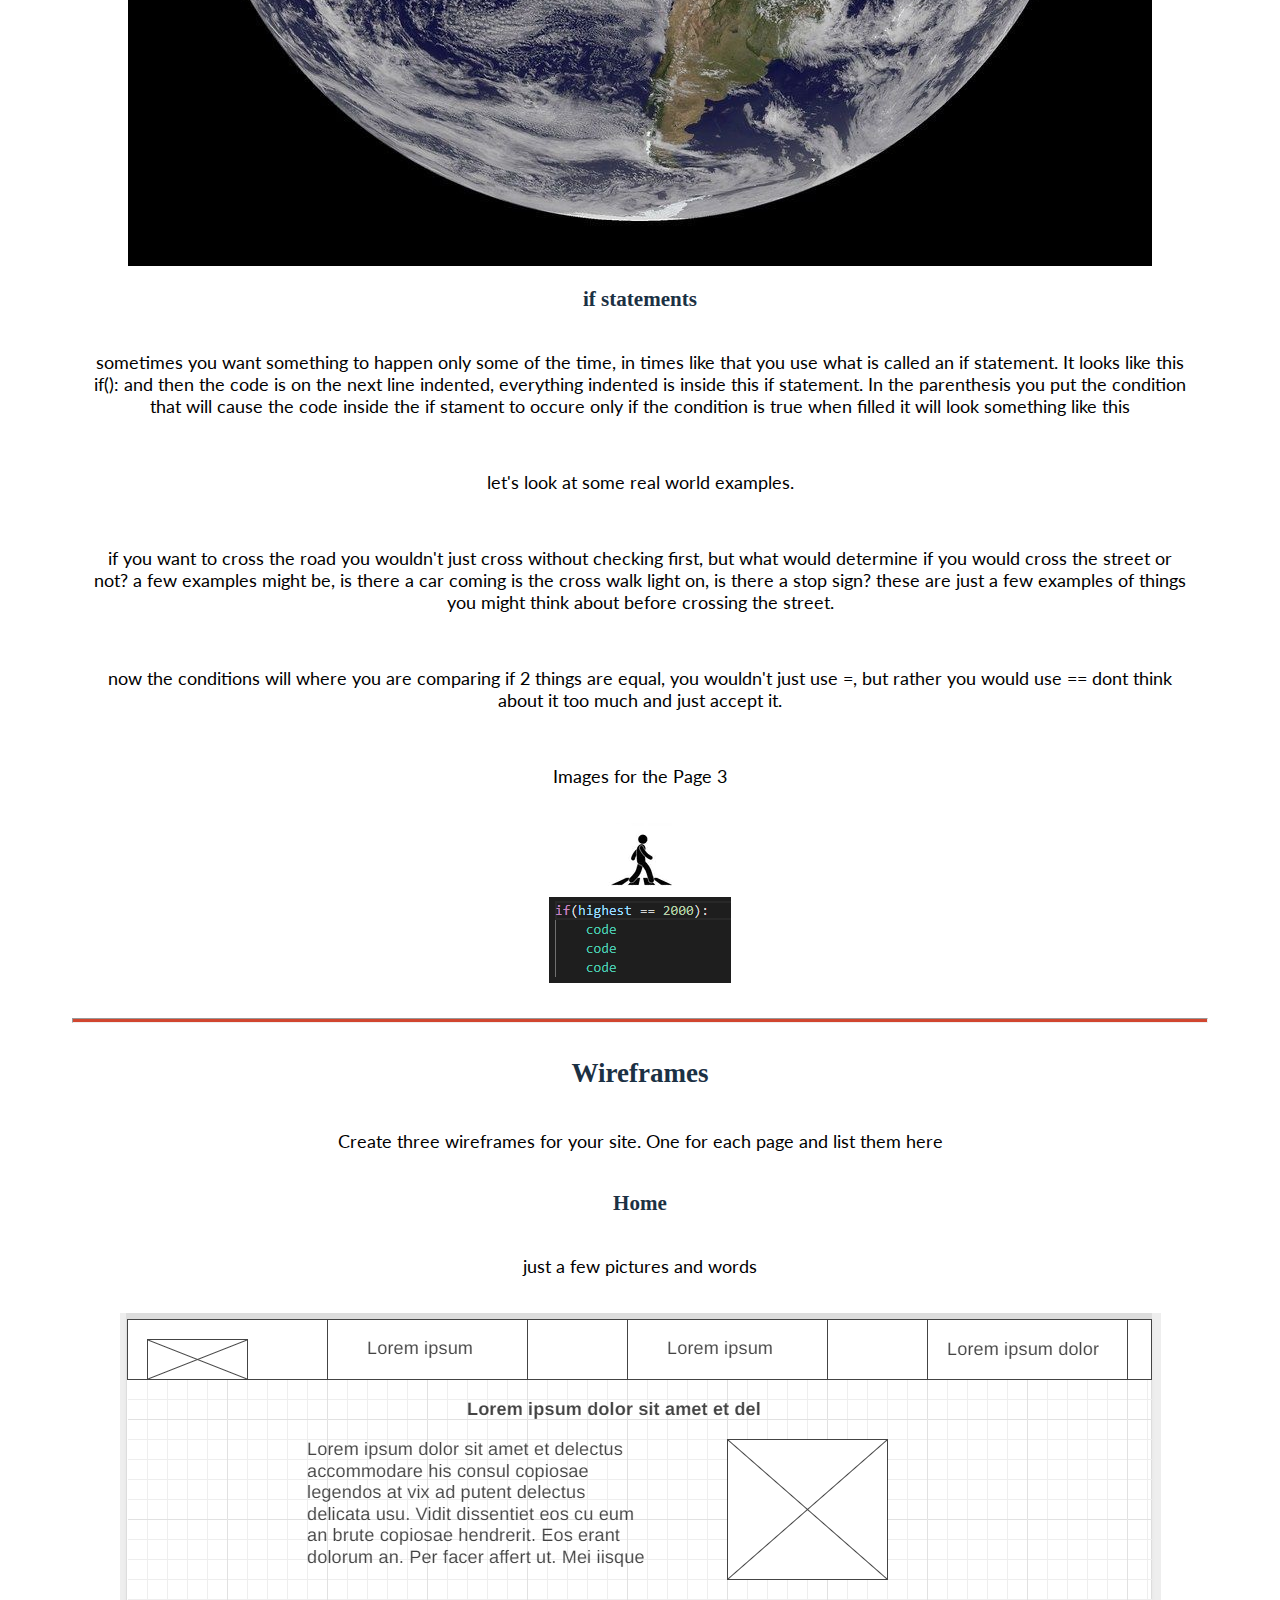
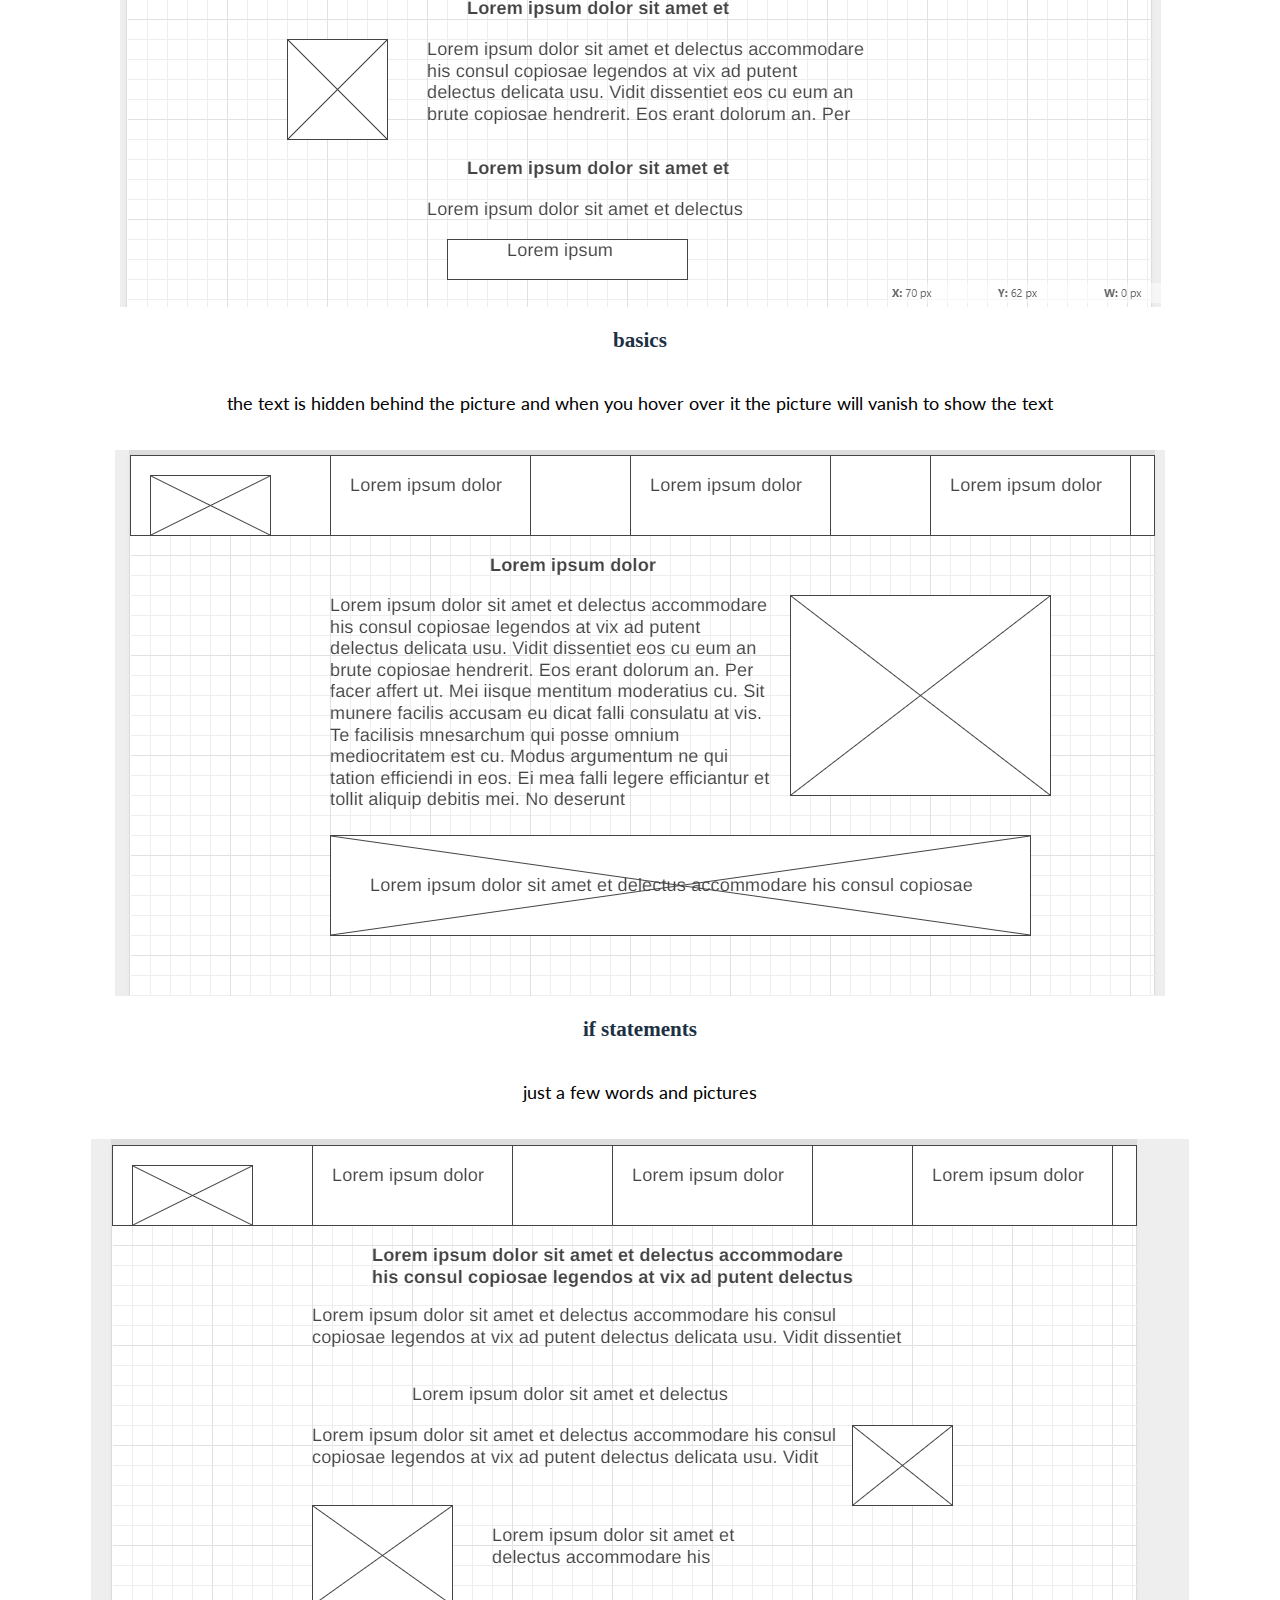
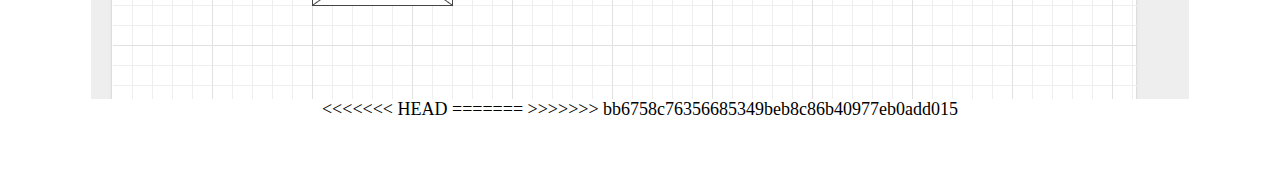
<file: WWR/site-plan.html>
<html lang="en-us">
    
  <head>
    <meta charset="utf-8">
    <title>Site Plan</title>
    <link type="text/css" rel="stylesheet" href="siteplancss.css">
  </head>

  <body>
    <header>
      <h1>Learn Programming Site Plan</h1>
      <h2>Kevin Blomquist</h2>
      <h2>WDD 130-30</h2>
      <!-- In the header above, add the name or your site, your name and class number. For example if you are in section 3 you would put WDD 130.03 -->
    </header>
    <main>

      <!-- ------------------------Steps 2-3------------------------------ -->
      <hr>
      <h2>Overview</h2>
      <h3>Purpose</h3>
      <p>The goal of this website is to provide users with a means to learn how to program, users will have little to no understanding at all of how to program, or even in some cases what programming is to begin with. This website will explain what code is as well as how to use it to do what they want to do. We will do this by showing the user code snippets, as well as what different pieces of the code does (ie. commands)</p>  <!-- change this -->


      <h3>Audience</h3>
      <p>anybody who wants to learn how to program, male or female, expert or just starting</p>  <!-- change this -->

      <hr>
      <h2>Branding</h2>
      <h3>Website Logo</h3>
      <!-- Replace this with some sort of logo for your site.  A logo can be as simple as the name of your site in a nice font :) -->
      <img src="coding.png" alt="Logo image">
      <hr>
      <h2>
        Style Guide
      </h2>

      <!-- ------------------------Steps 4-8------------------------------ -->

      <h3>
        Color Palette
      </h3>
      <!--  The colors you choose for a website are one of the most important decisions you will make. Follow the instructions on the activity in iLearn then return and replace the color codes below with the hex color codes (the 6 digit numbers that show at the bottom of each color) for the colors you have chosen below.  You should have at least 2 colors but do not have to fill in all 4 if you do not need them.  -->

      <!-- Copy and paste the URL to your finished palette below Make sure to paste it into both spots -->
      Palette URL: <a href="https://coolors.co/1c3144-d1462f-7ea16b-ffd1ba" target="_blank">https://coolors.co/1c3144-d1462f-7ea16b-ffd1ba</a>


      <table class="colors">
        <tr><th>Primary</th><th>Secondary</th><th>Accent 1</th><th>Accent 2</th></tr>
        <!-- Replace the numbers in the boxes below with your hex color codes. Then switch to the site-plan.css file and change your colors there as well. -->
        <tr><td class="primary">[#1C3144]</td><td class="secondary">[#7EA16B]</td><td class="accent1">[#D1462F]</td><td class="accent2">[#FFD1BA]</td></tr>
      </table>

      <!-- ------------------------Step 9------------------------------ -->

      <h3>
        Typography
      </h3>
      <!-- Choose a font for your paragraphs (body copy) and headlines. What font(s) have you chosen? Why did you choose what you did?  Make sure to review the list of web safe fonts at W3Schools.org as a starting point.  Think also about which of your colors above you might use for background and font colors. -->

      <h4>
        Heading Font: times new roman  <!-- change this -->
      </h4>
      <h4>
        Paragraph Font: times new roman  <!-- change this -->
      </h4>
      <h3>
        Normal paragraph example
      </h3>
      <p>
        Lorem ipsum dolor sit amet, consectetur adipiscing elit, sed do eiusmod tempor incididunt ut labore et dolore magna aliqua. Ut enim ad minim veniam, quis nostrud exercitation ullamco laboris nisi ut aliquip ex ea commodo consequat. Duis aute irure dolor in reprehenderit in voluptate velit esse cillum dolore eu fugiat nulla pariatur. Excepteur sint occaecat cupidatat non proident, sunt in culpa qui officia deserunt mollit anim id est laborum.
      </p>
      <h3>
        Colored paragraph example
      </h3>
      <p class="colored">
        Lorem ipsum dolor sit amet, consectetur adipiscing elit, sed do eiusmod tempor incididunt ut labore et dolore magna aliqua. Ut enim ad minim veniam, quis nostrud exercitation ullamco laboris nisi ut aliquip ex ea commodo consequat. 
      </p>

      <!-- ------------------------Step 10------------------------------ -->

      <h3>
        Navigation
      </h3>
      <!-- Think about how you want your navigation bar to look. In the site-plan.css file change the colors to your colors to get the look you desire. --> 
      <nav>
        <a href="#">Home</a>
        <a href="#">Page2</a>
        <a href="#">Page3</a>
      </nav>
      <hr>
      <h2>
        Site Map
      </h2>
      <div class="sitemap">
        <div class="sm-home">
          Home
        </div>
        <div class="sm-page2">
          basics <!-- change this -->
        </div>
        <div class="sm-page3">
          if statements <!-- change this -->
        </div>

        <div class="top">
          &nbsp;
        </div>
        <div class="left">
          &nbsp;
        </div>
        <div class="right">
          &nbsp;
        </div>

      </div>

      <!-- --------Content Section -------------- -->
      <hr>
      <h2>
        Content
      </h2>
      <h3>Home page</h3>
      <p>
        Programming is a lot of fun, but before we get into programming, let's answer a few questions
      </p>
      <p>
        -What is programming Programming-
      </p>
      <p>
         is giving commands to the computer to have it accomplish some objective; 
        this can be anything from simply saying hello to doing complex games or even science
        the puropose of programming to to get the computer to do what we want, to go through 
        what is called code that we, the progammers, put in. If the programmer didn't make any 
        mistakes the computer will do exactly what the programmer wanted
      </p>
      <p>
        -Why is programming so hard-
      </p>
      <p>
        it is hard because, as I like to say, the language of computers is pure logic.
        The computer will do exactly what you tell it to do.
        This makes programming difficult because often times we as humans like to skip steps, for
        example, if you wanted to tell someone to draw a smiley face, telling them to draw a circle, 
        2 eyes and a mouth is enough. with a computer you have to tell them every detail on the way, 
        how big is the circle where do I start the first eye, where do I start the secound eye, etc.
      </p>
      <p>
        -Where do I start-
      </p>
      <p>
        here at this wonderful website we can teach you the basics of programming, just click on the
        start here button if you are a beginner to start learning to program today.
      </p>

      <p>Images for the Home page</p>
      <img src = "code_example.png"  alt = "a snippet of code">
      <img src = "smiley_face.png"  alt = "smiley face">

      </ul>
      <h3>basics</h3>
      <p>
        the basics for for programming usually starts at the same place, with a simple program 
        called hello world
      </p>
      <p>
        Hello World! is a program that simply shows the user text showing "Hello World!" you use 
        what is called a print statement for this.
      </p>
      <p>
        a print statement looks like this print(). Inside the parenthesis you put in quotations what
        you want the computer to show the user. Think for a second what it would look like if you wanted
        to print Hello World! hover over the image to see the answer
      </p>
      <p>
        go to the next page to learn more!
      </p>
      <p>Images for the Page 2</p>
        <img src="hello_world.png" alt="image of hello world, with how to do it behind the picture">
        <img src="earth.jpg" alt="image for page">

      </ul>
      <h3>if statements</h3>
      <p>
        sometimes you want something to happen only some of the time, in times like that you use
        what is called an if statement. It looks like this if(): and then the code is on the next line
        indented, everything indented is inside this if statement. In the parenthesis you put the
        condition that will cause the code inside the if stament to occure only if the condition is true
        when filled it will look something like this
      </p>
      <p>
        let's look at some real world examples.
      </p>
      <p>
        if you want to cross the road you wouldn't just cross without checking first, but what would
        determine if you would cross the street or not? a few examples might be, is there a car coming
        is the cross walk light on, is there a stop sign? these are just a few examples of things you might
        think about before crossing the street.
      </p>
      <p>
        now the conditions will where you are comparing if 2 things are equal, you wouldn't just use =, but rather
        you would use == dont think about it too much and just accept it.
      </p>
      <p>Images for the Page 3</p>
        <img src="road_crossing.png" alt="person crossing the road">
        <img src="if_statement.png" alt="example of if statements">

      </ul>
      <hr>
      <h2>
        Wireframes
      </h2>
      <p>
        Create three wireframes for your site. One for each page and list them here</p>

      <h3>Home</h3>
      <p>         
        just a few pictures and words
      </p>
      <img src = "wireframe1.png"  alt = "a wireframe of the home page">

      <h3>basics</h3>
      <p>         
        the text is hidden behind the picture and when you hover over it the picture will vanish to show
        the text
      </p>
      <img src="wireframe2.png" alt="a wireframe of basics">

      <h3>if statements</h3>
      <p>         
        just a few words and pictures
      </p>
      <img src="wireframe3.png" alt="page 3 wireframe">
    </main>
  </body>

<<<<<<< HEAD
</html>
=======
</html>
>>>>>>> bb6758c76356685349beb8c86b40977eb0add015
</file>
<file: WWR/styles/style.css>
#content {
    max-width: 1600px;
    margin: 0 auto;
}
nav{
    display: flex;
    justify-content: space-around;
}
nav a {
    text-align: center;
    color: rgb(209, 211, 238);
    text-decoration: none;
    padding: 35px;
}
#hero-msg h1{
    text-align: center;
}
#hero-msg h4{
    text-align: center;
    color:white
}
.button-box{
    text-align: center;
}
main section{
    text-align: center;
}
.home-grid{
    display: grid;
    grid-template-columns: repeat(10, 1fr);
}

#background{
    height: 725px;
    grid-column: 1/11;
    grid-row: 4/9;
}
.mountains{
    width: 100%;
    grid-column: 2/7;
    grid-row: 5/8;
    box-shadow: 5px 5px 10px #6f7364;
}

body{
    background-color: antiquewhite;
    margin: 0;
    padding: 0;
}
h2{
    margin: 0;
}
header{
    display: grid;
    grid-template-columns: 150px auto;
    background-color: rgba(20,30,13, .7);
}
.home-title{
    color: rgb(0, 0, 0);
    font-size: 2em;
    margin-top: 10px;
}
h4{
    color: rgb(0, 0, 0);
}
nav a:hover{
    background-color: black;
    color: white;
}
.book{
    background-color: #396E94;
    color: #EEE12B;
    text-decoration: none;
    font-size: 18px;
    padding: 15px 30px;
    margin-top: 50px;
    border-radius: 5px;
} 
.join{
    background-color: #396E94;
    color: #EEE12B;
    text-decoration: none;
    font-size: 18px;
    padding: 15px 30px;
    margin-top: 50px;
    border-radius: 5px;
}
.book:hover{
    background-color: #A42212;
    color: rgb(59, 167, 240);
} 
.join:hover{
    background-color: #A42212;
    color: rgb(59, 167, 240);
}
#background{
    background-color: #396E94;
}
.msg{
    background-color: #396E94;
    font-size: .8em;
    padding: 35px;
    grid-column: 6/10;
    grid-row: 6/7;
    box-shadow: 5px 5px 10px #6f7364;
}
footer{
    background-color: #396E94;
    padding: 25px 50px;
    margin-top: 200px;
    display: flex;
    justify-content: space-around;
    align-items: center;
}
.msg h2{
    color: #EEE12B;
}
.msg p{
    color: #EEE12B;
    padding-bottom: 15px;
}
footer h3{
    color: rgb(0, 0, 0);
}
footer a{
    color: #EEE12B;
    text-decoration: none;
}
footer a:hover{
    color: #afa51e;
}
footer .social img{
    padding-top: 15px;
}

.icon{
    width: 80px;
    padding-top: 10px;
}

#hero-img{
    width:100%;
    grid-column: 1/4;
    grid-row: 1/3;
    z-index: -1;
}
#hero-box {
    display: grid;
    grid-template-columns: 1fr 1fr 1fr 1fr 1fr;
    margin-top: -100px;

}
.home-title{
    color: white;
}
#hero-msg {
    grid-column: 2/3;
    grid-row: 1/2;
    margin-top: -700px;
    margin-bottom: 800px;
}


p{
    font-size: .8em;
}
#logo_link{
    padding-top: 5px;
    justify-self: center;
    align-self: center;
}
.logo{
    width: 100%;
}
.rivers-card {
    margin: 200px 0;
    grid-column: 2/4;
    grid-row: 2/3;
}
.camping-card {
    margin: 200px 0;
    grid-column: 5/7;
    grid-row: 2/3;
}
.rapids-card {
    margin: 200px 0;
    grid-column: 8/10;
    grid-row: 2/3;
}
.card-img {
    border: 10px solid black;
    width: 100%;
    transition: transform .5s;
    box-shadow: 5px 5px 10px #6f7364;
}
.card-img:hover {
    opacity: .6;
    transform: scale(1.1);
}
main section img {
    box-sizing: border-box;
}

#feedback {
    background-color: antiquewhite;
    position: absolute;
    top: 0;
    left: 0;
    right: 0;
    padding: .5em;
    /* make this element invisible until we are ready for it */
    display: none;       
}
.moveDown {
    margin-top: 3em;
}

@media screen and (max-width: 900px) {
    #hero, .home-grid {
        display: block;
        height: auto;
    }
    nav, footer {
        flex-direction: column;
    }
    nav a {
        display: block;
        padding: 15px;
    }
    #hero {
        margin-top: 0;
    }
    #hero-msg {
        margin-top: 0;
    }
    #hero-msg h4 {
        display: none;
    }
    .home-title {
        font-size: 25px;
        color: #6f7364;
    }
    .rivers-card, .camping-card, .rapids-card { 
        margin: 50px auto;
        width: 60%;
    }
    #background {
        display: none;
    }
    .mountains, .msg {
        width: 80%;
        display: block;
        margin: 0 auto;
    }
    footer {
        margin-top: 25px;
    }
<<<<<<< HEAD
}
=======
}
>>>>>>> bb6758c76356685349beb8c86b40977eb0add015
</file>
<file: WWR/styles/basic_css.css>
#content {
    max-width: 1600px;
    margin: 0 auto;

}
.grid{
    display: grid;
    grid-template-columns: 1fr 1fr;
}
body{
    background-color: rgb(202, 188, 169);
    margin: 0;
    padding: 0;
}
footer{
    background-color: #1C3144;
    padding: 25px 50px;
    margin-top: 100px;
    display: flex;
    justify-content: space-around;
    align-items: center;
}
footer .social img{
    padding-top: 15px;
}
footer h3{
    color: rgb(0, 0, 0);
}
footer a{
    color: #EEE12B;
    text-decoration: none;
}
footer a:hover{
    color: #afa51e;
}
header{
    display: grid;
    width: 100%;
    grid-template-columns: 150px auto;
    background-color: #1C3144;
}
p{
    text-align: center;
    
}
nav{
    display: flex;
    justify-content: space-around;
}
nav a {
    text-align: center;
    color: rgb(209, 211, 238);
    text-decoration: none;
    padding: 35px;
}
nav a:hover{
    background-color: black;
    color: white;
}
header a img{
    width: 120%
}
h1{
    text-align: center;
}
h2{
    text-align: center;
    grid-column: 1/6;
    color:#D1462F;
}
h4{
    text-align: center;
    grid-column: 1/4;
}
.left{
    grid-column: 1/2;
    margin-left: 5%;
    margin-right: 3%;
}
.center{
    grid-column: 1/4;
}
.button-box{
    text-align: center;
}

#earth{
    width: 70%;
    margin-left: 5%;
    grid-column: 2/4;
    grid-row: 1/7;
}
#hello_world{
    grid-column: 1/4;
    grid-row: 4/5;
    width: 100%;

}

.container {
    position: relative;
    width: 80%;
    margin: auto;
    margin-top: 3em;
  }
  
  .image {
    display: block;
    width: 100%;
    height: auto;
  }
  
  .overlay {
    position: absolute;
    bottom: 100%;
    left: 0;
    right: 0;
    background-color: #008CBA;
    overflow: hidden;
    width: 100%;
    height:0;
    transition: .5s ease;
  }
  
  .container:hover .overlay {
    bottom: 0;
    height: 100%;
  }
  
  .text {
    color: white;
    font-size: 20px;
    position: absolute;
    top: 50%;
    left: 50%;
    -webkit-transform: translate(-50%, -50%);
    -ms-transform: translate(-50%, -50%);
    transform: translate(-50%, -50%);
    text-align: center;
  }
</file>
<file: WWR/styles/if_css.css>
#content {
    max-width: 1600px;
    margin: 0 auto;
}
body{
    background-color: rgb(202, 188, 169);
    margin: 0;
    padding: 0;
}
footer{
    background-color: #1C3144;
    padding: 25px 50px;
    margin-top: 100px;
    display: flex;
    justify-content: space-around;
    align-items: center;
}
footer .social img{
    padding-top: 15px;
}
footer h3{
    color: rgb(0, 0, 0);
}
footer a{
    color: #EEE12B;
    text-decoration: none;
}
footer a:hover{
    color: #afa51e;
}
header{
    display: grid;
    width: 100%;
    grid-template-columns: 150px auto;
    background-color: #1C3144;
}
p{
    text-align: center;
}
nav{
    display: flex;
    justify-content: space-around;
}
nav a {
    text-align: center;
    color: rgb(209, 211, 238);
    text-decoration: none;
    padding: 35px;
}
nav a:hover{
    background-color: black;
    color: white;
}
header a img{
    width: 120%
}
h1{
    text-align: center;
}
h2{
    text-align: center;
    grid-column: 1/6;
    color:#D1462F;
}
.background{
    background-color: #1C3144;
    color: #FFD1BA;
    padding: 2em;
    margin-bottom: 2em;
    margin-top: 4em;
    display: grid;
}
.left{
    grid-column: 1/2;
    margin-left: 7%;
    margin-right: 4%;
}
.right{
    grid-column: 2/6;
    margin-right: 21%;
}
.grid{
    display: grid;
    grid-template-columns: 2fr 3fr 3fr;
}
.grid p{
    margin-top: 5%;
    margin-left: 20%
}
.p1{
    grid-column: 2/3;
}
#cross{
    width: 50%;
    margin-left: 20%;
    grid-column: 3/6;
}
#if{
    width: 80%;
    margin-left: 20%;
}
</file>
<file: WWR/styles/style(1).css>
#content {
    max-width: 1600px;
    margin: 0 auto;
}
body{
    background-color: rgb(202, 188, 169);
    margin: 0;
    padding: 0;
}
footer{
    background-color: #1C3144;
    padding: 25px 50px;
    margin-top: 100px;
    display: flex;
    justify-content: space-around;
    align-items: center;
}
footer .social img{
    padding-top: 15px;
}
footer h3{
    color: rgb(0, 0, 0);
}
footer a{
    color: #EEE12B;
    text-decoration: none;
}
footer a:hover{
    color: #afa51e;
}
header{
    display: grid;
    width: 100%;
    grid-template-columns: 150px auto;
    background-color: #1C3144;
}
p{
    text-align: center;
}
nav{
    display: flex;
    justify-content: space-around;
}
nav a {
    text-align: center;
    color: rgb(209, 211, 238);
    text-decoration: none;
    padding: 35px;
}
nav a:hover{
    background-color: black;
    color: white;
}
header a img{
    width: 120%
}
h1{
    text-align: center;
}
h2{
    text-align: center;
    grid-column: 1/6;
    color:#D1462F;
}
.background{
    background-color: #1C3144;
    color: #FFD1BA;
    padding: 2em;
    margin-bottom: 2em;
    margin-top: 4em;
    display: grid;
}
.left{
    grid-column: 1/2;
    margin-left: 7%;
    margin-right: 4%;
}
.right{
    grid-column: 3/6;
    margin-right: 21%;
}
.button-box{
    text-align: center;
}
.book{
    background-color: #1C3144;
    color: #EEE12B;
    text-decoration: none;
    font-size: 18px;
    padding: 15px 30px;
    margin-top: 50px;
    border-radius: 5px;
} 
.book:hover{
    background-color: #A42212;
    color: rgb(59, 167, 240);
} 
#smiley{
    width: 50%;
    grid-row: 2/5;
    grid-column: 1/2;
    margin-left: 20%;
}
#code{
    align-items: center;
    width: 60%;
    margin-left: 20%;
    grid-row: 2/5;
    grid-column: 3/6;
}
</file>
<file: WWR/positionstyles.css>
/* CSS - Name: "positionstyles.css" */
/* Activity 1 styles */
.content1 {
  /* This is the parent of the activity 1 boxes. */
  display: grid;
  grid-template-columns: 1fr 1fr;
  justify-content: center;
  grid-gap: 20px;
}
.red1 { 
  width: 100%; 
  height: 100px; 
  background-color: red; 
  grid-column: 1/3;
} 
.green1 {
  width: 200px; 
  height: 200px; 
  background-color: green; 

} 
.yellow1 {
  width: 200px; 
  height: 200px; 
  background-color: gold; 
} 
.blue1 {
  width: 100%; 
  height: 100px; 
  background-color: blue; 
  grid-column: 1/3;
} 
/* Activity 2 styles */ 
.content2 {
  /* This is the parent of the activity 2 boxes. */
  background-color: white;
}
.red2 {
  width: 100px; 
  height: 100px; 
  background-color: red; 
} 
.green2 { 
  width: 100px; 
  height: 100px; 
  background-color: green; 
  margin-top: -50px;
  margin-left: 50px;
} 
.yellow2 {
  width: 100px; 
  height: 100px; 
  background-color: gold; 
  margin-top: -50px;
  margin-left: 100px;

} 
.blue2 {
  width: 100px; 
  height: 100px; 
  background-color: blue; 
  margin-top: -50px;
  margin-left: 150px;
} 
/* Activity 3 styles */ 
.content3 {
  /* This is the parent of the activity 3 boxes. */
  display: grid;
  grid-template-columns: 1fr  1fr;
  justify-content: center;
  column-gap: 60px;
}
.red3 {
  width: 100%; 
  height: 50px; 
  background-color: red; 
  grid-column: 1/3;
} 
.green3 {
  width: 100%; 
  height: 120px; 
  background-color: green;
  
} 
.yellow3 {
  width: 100%; 
  height: 120px; 
  background-color: gold; 
} 
.blue3 {
  width: 100%;
  height: 50px; 
  background-color: blue;
  grid-column: 1/3;
} 
/* Activity 4 styles */ 
.content4 {
  /* This is the parent of the activity 4 boxes. */
  display: grid;
  grid-template-columns: repeat(2, 1fr);
  height: 400px;
}
.red4 {
  width: 100%; 
  height: 100%; 
  background-color: red;
  
  grid-row: 1/4;
} 
.green4 {
  width: 100%; 
  height: 100%; 
  background-color: green; 
} 
.yellow4 {
  width: 100%; 
  height: 100%; 
  background-color: gold; 
} 
.blue4 {
  width: 100%; 
  height: 100%; 
  background-color: blue; 
} 
/* Activity 5 styles */ 
.content5 {
  /* This is the parent of the activity 5 boxes. */
  height: 400px;
}
.red5 { 
  width: 100%; 
  height: 100px; 
  background-color: red; 
} 
.green5 { 
  width: 130px; 
  height: 130px; 
  background-color: green;
  float: left;

} 
.yellow5 {
  width: 100%; 
  height: 200px; 
  background-color: gold; 

} 
.blue5 {
  width: 100%; 
  height: 100px; 
  background-color: blue; 
} 
/* Activity 6 styles */ 
.content6 {
  /* This is the parent of the activity 6 boxes. */
  display: grid;
  grid-template-columns: 1fr 1fr;
}
.red6 {
  width: 400px; 
  height: 200px; 
  background-color: red; 
} 
.green6 {
  width: 200px; 
  height: 200px; 
  background-color: green;
  margin-top:400px;
  margin-left: -600px;
  z-index: 2;
} 
.yellow6 {
  width: 200px; 
  height: 300px; 
  background-color: gold; 
  margin-top: -300px;
  margin-left: 400px;
  z-index: 2;
} 
.blue6 {
  width: 400px; 
  height: 400px; 
  background-color: blue; 
  margin-top: -500px;
  margin-left: -500px;
} 


/* Do not make any changes below here */
.activity {
  width: 70%; 
  margin: 20px auto; 
  font-family: Arial, sans-serif; 
  border: 1px solid black; 
  padding: 10px; 
  clear:both; 
  overflow: auto;
} 

.hint {
  border: 1px solid grey;
  background: #e0e0e0;
  padding: .5em;
  position: relative;
  margin: 1em 0;
}
.hint h3 {
  margin: 0;
}
.hint:hover {
  background: #d0d0d0;
}
.hint > div {
  display: none;
}

.hint input[type=checkbox] {
  position: absolute;
  width: 100%;
  height: 100%;
  opacity: 0;
  z-index: 1;
  cursor: pointer;
}

.hint input[type=checkbox]:checked ~ div {
  display: block;
}

.hint i {
  position: absolute;
  transform: translate(-6px, 0);
  margin-top: 16px;
  right: 10px;
  top: -3px;
}
.hint i:before, .hint i:after {
  content: "";
  position: absolute;
  background-color: black;
  width: 3px;
  height: 9px;
}
.hint i:before {
  transform: translate(2px, 0) rotate(45deg);
}
.hint i:after {
  transform: translate(-2px, 0) rotate(-45deg);
}

.hint input[type=checkbox]:checked ~ i:before {
  transform: translate(-2px, 0) rotate(45deg);
}
.hint input[type=checkbox]:checked ~ i:after {
  transform: translate(2px, 0) rotate(-45deg);
}
.hint a {
  position: relative;
  z-index: 1;
}
</file>
<file: WWR/styles/style_page_2.css>
#content {
    max-width: 1600px;
    margin: 0 auto;
}
nav{
    display: flex;
    justify-content: space-around;
}
nav a {
    text-align: center;
    color: rgb(209, 211, 238);
    text-decoration: none;
    padding: 35px;
}
#hero-msg h1{
    text-align: center;
}

main section{
    text-align: center;
}
.home-grid{
    display: grid;
    justify-items: center;
    grid-template-columns: repeat(3, 1fr);
}
.title{
    text-align: center;
    grid-column: 1/4;
    margin-top: 100px;
    margin-bottom: -100px;
}
#background{
    height: 725px;
    grid-column: 1/11;
    grid-row: 4/9;
}


body{
    background-color: antiquewhite;
    margin: 0;
    padding: 0;
}
h2{
    margin: 0;
}
header{
    display: grid;
    grid-template-columns: 150px auto;
    background-color: rgba(20,30,13, .7);
}
.home-title{
    color: rgb(0, 0, 0);
    font-size: 2em;
    margin-top: 10px;
}
h4{
    color: rgb(0, 0, 0);
}
nav a:hover{
    background-color: black;
    color: white;
}
.book{
    background-color: #396E94;
    color: #EEE12B;
    text-decoration: none;
    font-size: 18px;
    padding: 15px 30px;
    margin-top: 50px;
    border-radius: 5px;
} 
.join{
    background-color: #396E94;
    color: #EEE12B;
    text-decoration: none;
    font-size: 18px;
    padding: 15px 30px;
    margin-top: 50px;
    border-radius: 5px;
}
.book:hover{
    background-color: #A42212;
    color: rgb(59, 167, 240);
} 
.join:hover{
    background-color: #A42212;
    color: rgb(59, 167, 240);
}
#background{
    background-color: #396E94;
}
.msg{
    background-color: #396E94;
    font-size: .8em;
    padding: 35px;
    grid-column: 6/10;
    grid-row: 6/7;
    box-shadow: 5px 5px 10px #6f7364;
    margin-top: 20px;
    display: grid;
    justify-items: center;
    grid-template-columns: 1fr, 1fr, 1fr;
}
.msg p{
    grid-column: 2/3;
    grid-row: 2/3;
}
.msg img{
    grid-column: 3/4;
    grid-row: 2/3;
    width:50%;
}
footer{
    background-color: #396E94;
    padding: 25px 50px;
    margin-top: 200px;
    display: flex;
    justify-content: space-around;
    align-items: center;
}
.msg h2{
    color: #EEE12B;
    grid-column: 2/3;
}
.msg p{
    color: #EEE12B;
    padding-bottom: 15px;
}
footer h3{
    color: rgb(0, 0, 0);
}
footer a{
    color: #EEE12B;
    text-decoration: none;
}
footer a:hover{
    color: #afa51e;
}
footer .social img{
    padding-top: 15px;
}

.icon{
    width: 80px;
    padding-top: 10px;
}

#hero-img{
    width:100%;
    grid-column: 1/4;
    grid-row: 1/3;
    z-index: -1;
}
#hero-box {
    display: grid;
    grid-template-columns: 1fr 1fr 1fr 1fr 1fr;
    margin-top: -100px;

}
.home-title{
    color: white;
}
#hero-msg {
    grid-column: 2/3;
    grid-row: 1/2;
    margin-top: -700px;
    margin-bottom: 800px;
}


p{
    font-size: .8em;
}
#logo_link{
    padding-top: 5px;
    justify-self: center;
    align-self: center;
}
.logo{
    width: 100%;
}
.snake {
    margin: 200px 0;
    width: 70%;
    grid-row: 2/3;
}
.lizard {
    margin: 200px 0;
    width: 70%;
    grid-row: 2/3;
}
.ram {
    margin: 200px 0;
    width: 70%;
    grid-row: 2/3;
}
.card-img {
    border: 10px solid black;
    width: 100%;
    transition: transform .5s;
    box-shadow: 5px 5px 10px #6f7364;
}
.card-img:hover {
    opacity: .6;
    transform: scale(1.1);
}
main section img {
    box-sizing: border-box;
}
</file>
<file: WWR/siteplancss.css>
/* if you are using any Google fonts change the font names below to your fonts. 
Any spaces in your font name should be replaced with a +. 
Fonts are separated by a | */
@import url('https://fonts.googleapis.com/css?family=IM+Fell+French+Canon+SC|Lato');

:root {
  /* change the values below to your colors from your palette */
  --primary-color: #1C3144   ;
  --secondary-color: #7EA16B ;
  --accent1-color: #D1462F;
  --accent2-color: #FFD1BA;

  /* change the values below to your chosen font(s) */
  --heading-font: "IM Fell French Canon SC";
  --paragraph-font: Lato, Helvetica, sans-serif;

  /* these colors below should be chosen from among your palette colors above */
  --headline-color-on-white: #1C3144 ;  /* headlines on a white background */ 
  --headline-color-on-color: #7EA16B; /* headlines on a colored background */ 
  --paragraph-color-on-white: #1C3144 ; /* paragraph text on a white background */ 
  --paragraph-color-on-color: #FFD1BA; /* paragraph text on a colored background */ 
  --paragraph-background-color: #1C3144   ;
  --nav-link-color: #1C3144 ;
  --nav-background-color: #7EA16B;
  --nav-hover-link-color: white;
  --nav-hover-background-color: #396E94;
}


/*  Look around below...but DON'T CHANGE ANYTHING! */

body {
  max-width: 1200px;
  margin: 0 auto;
  padding: 4em;
  font-size: 18px;
  text-align: center;
}
img {
  display: block;
  margin: 0 auto;
}
h1, h2, h3, h4, h5, h6 {
  font-family: var(--heading-font);
  color: var(--headline-color-on-white);
}
h2 {
  text-align: center;
}
hr {
  height: 3px;
  margin: 35px 0;
  background: var(--accent1-color);
}
header {
  padding: 1em;
  text-align: center;
  color: var(--paragraph-color-on-color);
  background-color: var(--paragraph-background-color);
}
header > h1, header > h2 {
  color: var(--headline-color-on-color);
}

p {
  font-family: var(--paragraph-font);
  color: var(--paragraph-color);
  padding: 1em;
}
.colors {
  width: 100%;
  min-width: 350px;
  margin: 30px auto;
  text-align: center;
}
.colors th {
  background-color: #999;
}
.colors td{
  width: 25%;
  height: 3em;
}

.primary {
  background-color: var(--primary-color);
}
.secondary {
  background-color: var(--secondary-color);
}
.accent1 {
  background-color: var(--accent1-color);
}
.accent2{
  background-color: var(--accent2-color);
}

p.colored {
  background-color: var(--paragraph-background-color);
  color: var(--paragraph-color-on-color);
}

nav {
  background-color: var(--nav-background-color);
  line-height: 3em;
  text-align: center;
  font-size: 1.2em;
}
nav  {
  list-style-type: none;
  display: flex;

}
nav a {
  padding:1em;
  min-width: 120px;
  text-decoration: none;
  padding: 10px;

}
nav a:link, nav a:visited {
  color: var(--nav-link-color);
}
nav a:hover {
  color: var(--nav-hover-link-color);
  background-color: var(--nav-hover-background-color);
}

.sitemap {
  display: grid;
  justify-content: center;

  grid-template-columns: repeat(6, 15%);
  grid-template-rows: 3em 1.5em 1.5em 3em;
  grid-template-areas: ". . home home . ."
    ". . . top . ."
    ". left left right right ."
    "page2 page2 . . page3 page3";
}
.sitemap > div {

  text-align: center;

}
.sm-home {
  grid-area: home;
  background-color: #ccc;
  line-height: 3em;
}
.sm-page2 {
  grid-area: page2;
  background-color: #ccc;
  line-height: 3em;
}
.sm-page3 {
  grid-area: page3;
  background-color: #ccc;
  line-height: 3em;
}

.top {
  grid-area: top;
  border-left: 1px solid;
}

.left {
  grid-area: left;
  border-top: 1px solid;
  border-left: 1px solid;
}

.right {
  grid-area: right;
  border-top: 1px solid;
  border-right: 1px solid;
}
</file>
